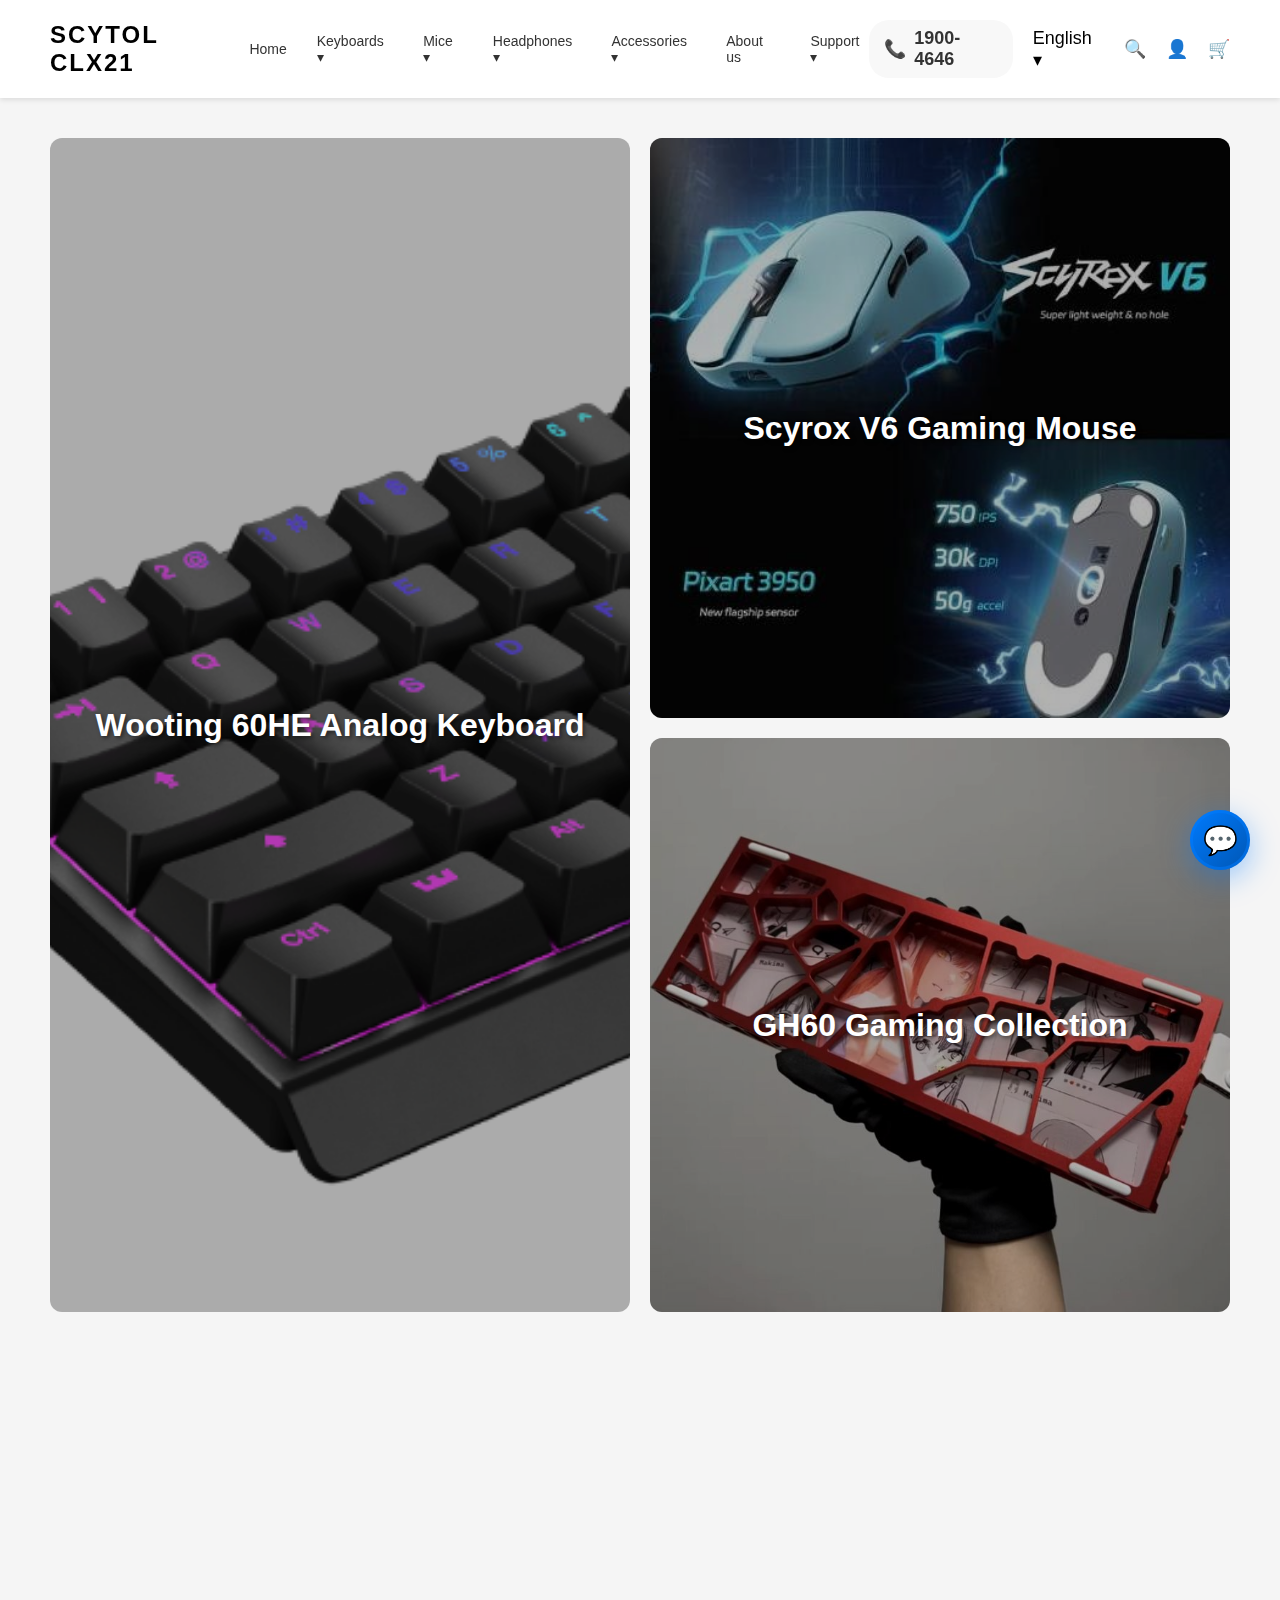
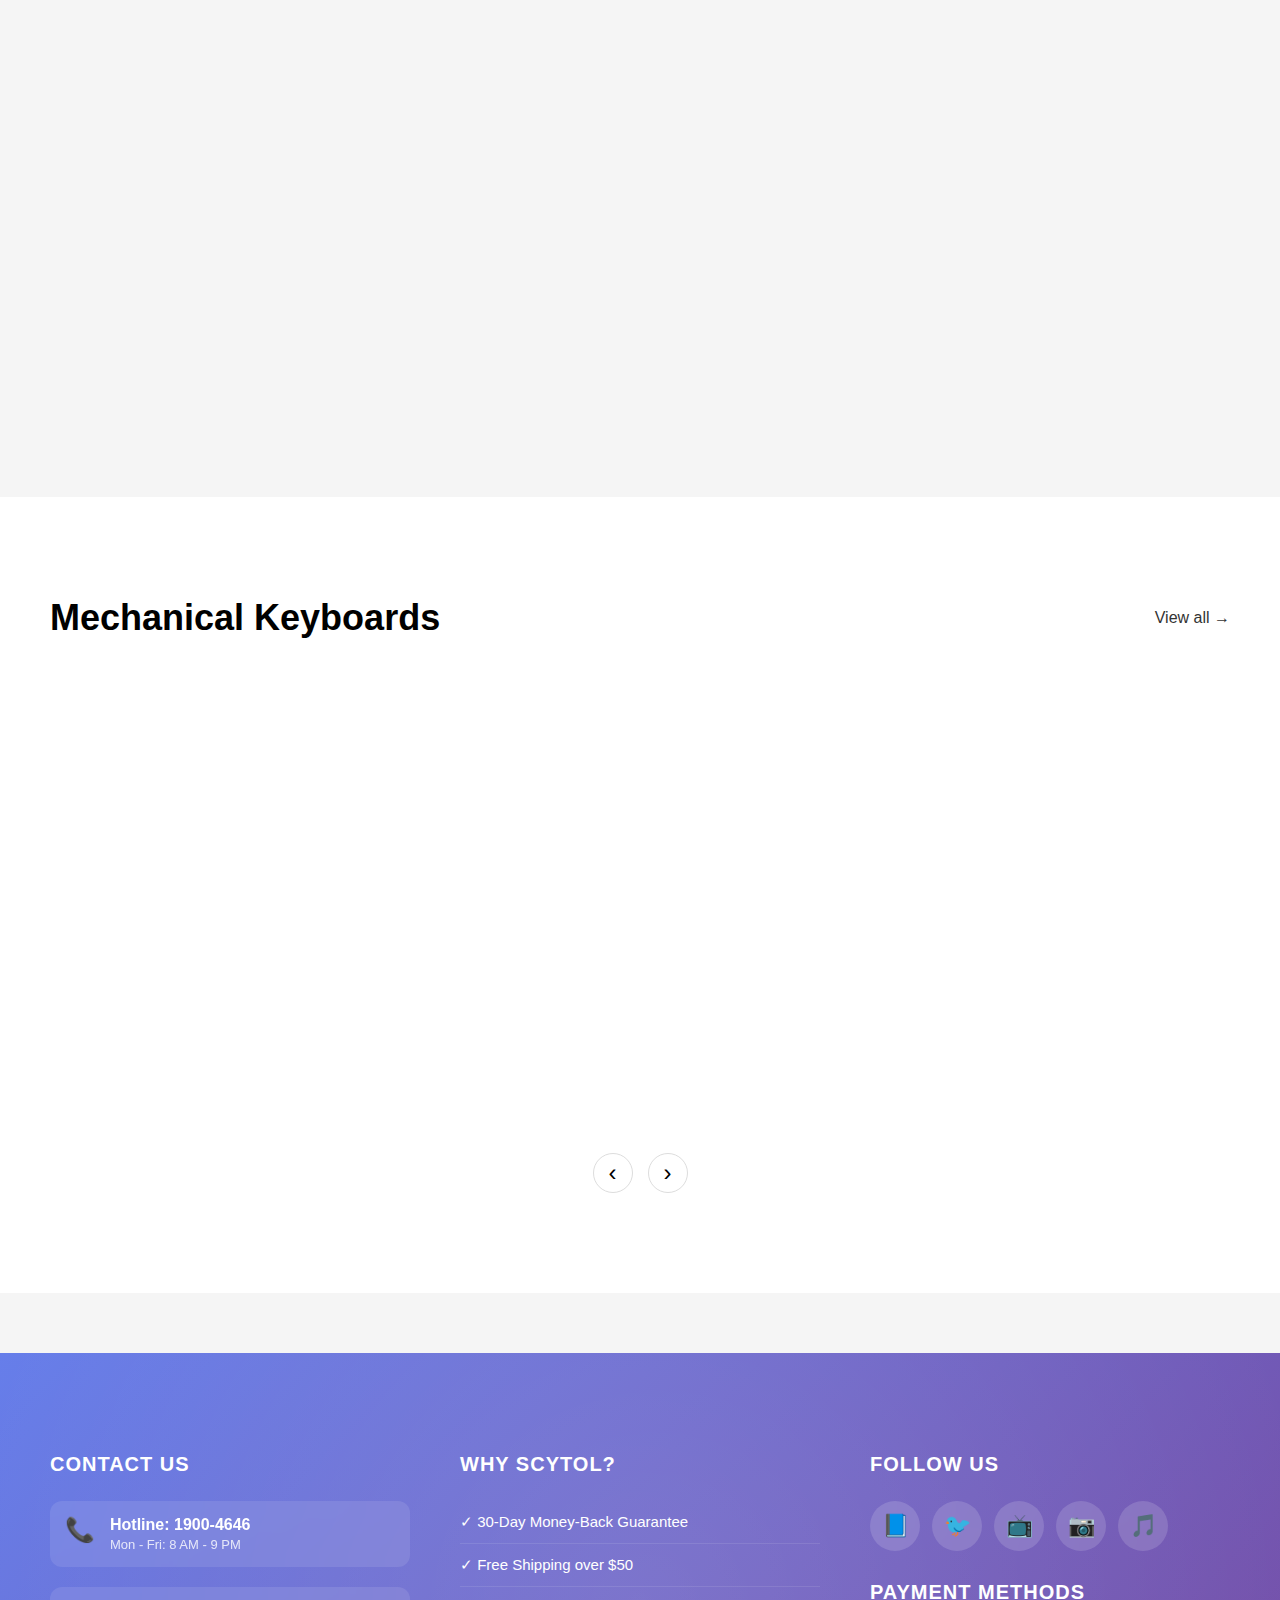
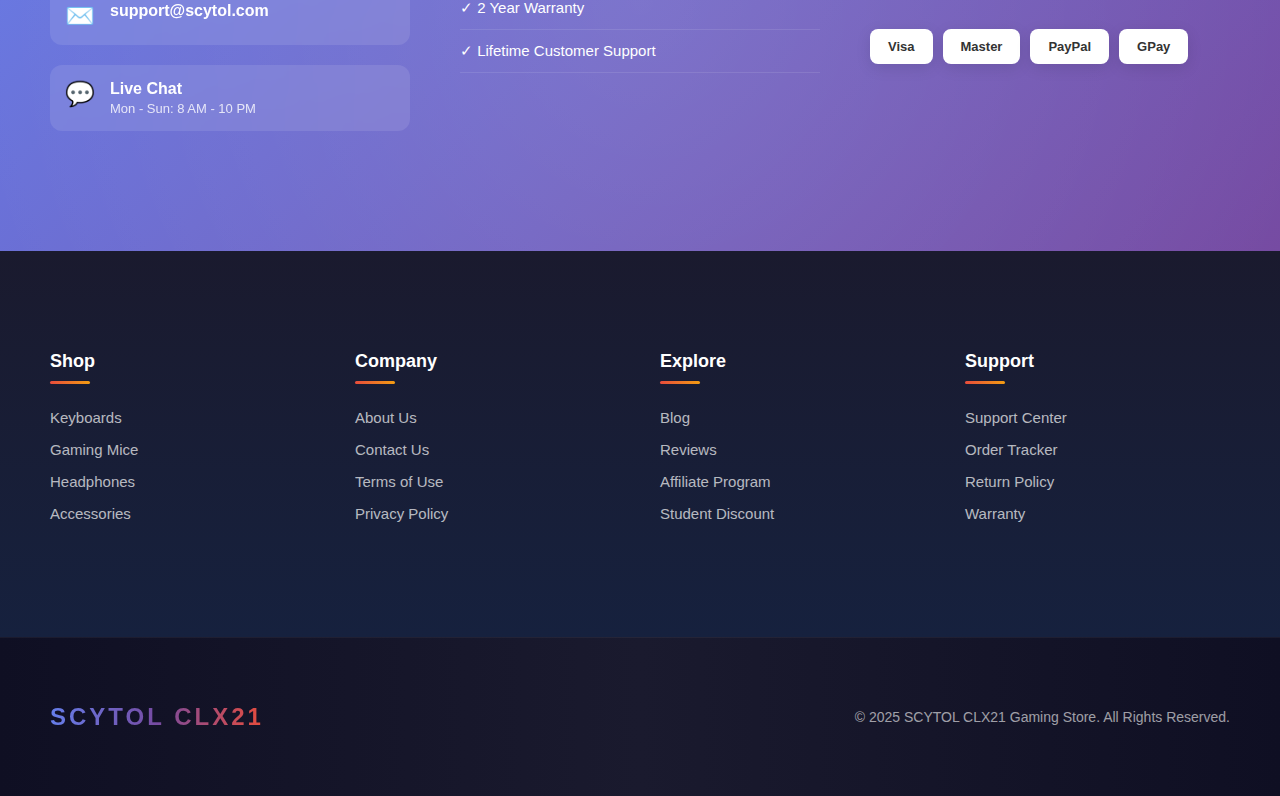
<file: index.html>
<!DOCTYPE html>
<html lang="vi">
<head>
    <meta charset="UTF-8">
    <meta name="viewport" content="width=device-width, initial-scale=1.0">
    <title>Scytol CLX21</title>
    <link rel="stylesheet" href="style.css">
</head>
<body>
    <!-- Header -->
    <header>
        <div class="header-content">
            <div class="logo">SCYTOL CLX21</div>
            <nav>
                <a href="index.html">Home</a>
                <a href="keyboards.html">Keyboards ▾</a>
                <a href="mice.html">Mice ▾</a>
                <a href="headphones.html">Headphones ▾</a>
                <a href="accessories.html">Accessories ▾</a>
                <a href="#about">About us</a>
                <a href="#support">Support ▾</a>
            </nav>
            <div class="header-icons">
                <div class="header-phone">
                    <span class="phone-icon">📞</span>
                    <span class="phone-number">1900-4646</span>
                </div>
                <span class="icon-btn">English ▾</span>
                <span class="icon-btn search-toggle">🔍</span>
                <span class="icon-btn">👤</span>
                <div class="cart-wrapper">
                    <span class="icon-btn cart-icon">🛒</span>
                    <span class="cart-count">0</span>
                </div>
            </div>
        </div>

        <!-- Search Bar Overlay -->
        <div class="search-overlay">
            <div class="search-box">
                <input type="text" class="search-input" placeholder="Search products... (keyboards, mice, headphones, etc.)">
                <button class="search-btn">🔍</button>
                <button class="search-close">×</button>
            </div>
            <div class="search-results"></div>
        </div>
    </header>

    <!-- Hero Grid Section -->
    <div class="container">
        <div class="grid">
            <div class="grid-item large-item">
                <img src="images/Wooting-60HE.png" alt="Wooting 60HE Keyboard">
                <div class="grid-item-content">
                    <h2>Wooting 60HE Analog Keyboard</h2>
                </div>
            </div>
            
            <div class="grid-item">
                <img src="images/scyrox-V6.jpg" alt="Scyrox V6 Gaming Mouse">
                <div class="grid-item-content">
                    <h2>Scyrox V6 Gaming Mouse</h2>
                </div>
            </div>
            
            <div class="grid-item">
                <img src="images/gh60.jpg" alt="GH60">
                <div class="grid-item-content">
                    <h2>GH60 Gaming Collection</h2>
                </div>
            </div>
        </div>
        
        <div class="bottom-row">
            <div class="grid-item">
                <img src="images/marshal.jpg" alt="Marshal Gaming">
                <div class="grid-item-content">
                    <h2>Marshal Gaming Gear</h2>
                </div>
            </div>
            
            <div class="grid-item">
                <img src="images/nintendo.jpg" alt="Nintendo Gaming">
                <div class="grid-item-content">
                    <h2>Nintendo Gaming Collection</h2>
                </div>
            </div>
        </div>
    </div>

    <!-- Products Section -->
    <div class="products-section">
        <div class="container">
            <div class="section-header">
                <h2>Mechanical Keyboards</h2>
                <a href="keyboards.html" class="view-all">View all →</a>
            </div>

            <div class="products-grid">
                <!-- Product 1 - Mad68R -->
                <div class="product-card">
                    <div class="product-badge">On sale</div>
                    <div class="product-image">
                        <img src="images/mad68R.jpg" alt="Mad68R Keyboard">
                    </div>
                    <div class="product-info">
                        <h3>Mad68R Custom Mechanical Keyboard</h3>
                        <div class="product-price">
                            <span class="price-sale">From $59.99 USD</span>
                            <span class="price-original">$79.99 USD</span>
                        </div>
                        <div class="product-colors">
                            <span class="color-dot" style="background: #333"></span>
                            <span class="color-dot" style="background: #fff; border: 1px solid #ddd"></span>
                            <span class="color-dot" style="background: #ff6b6b"></span>
                            <span class="color-more">+2</span>
                        </div>
                    </div>
                </div>

                <!-- Product 2 - RS7 Pro -->
                <div class="product-card">
                    <div class="product-badge">On sale</div>
                    <div class="product-image">
                        <img src="images/RS7 pro.jpg" alt="RS7 Pro Keyboard">
                    </div>
                    <div class="product-info">
                        <h3>RS7 Pro Wireless Mechanical Keyboard</h3>
                        <div class="product-price">
                            <span class="price-sale">From $89.99 USD</span>
                            <span class="price-original">$119.99 USD</span>
                        </div>
                        <div class="product-colors">
                            <span class="color-dot" style="background: #4a9fa5"></span>
                            <span class="color-dot" style="background: #e0e0e0"></span>
                            <span class="color-dot" style="background: #333"></span>
                            <span class="color-more">+1</span>
                        </div>
                    </div>
                </div>

                <!-- Product 3 - Mercury K1 Pro -->
                <div class="product-card">
                    <div class="product-badge">On sale</div>
                    <div class="product-image">
                        <img src="images/mercury K1 pro.jpg" alt="Mercury K1 Pro Keyboard">
                    </div>
                    <div class="product-info">
                        <h3>Mercury K1 Pro Gaming Mechanical Keyboard</h3>
                        <div class="product-price">
                            <span class="price-sale">From $69.99 USD</span>
                            <span class="price-original">$99.99 USD</span>
                        </div>
                        <div class="product-colors">
                            <span class="color-dot" style="background: #fff; border: 1px solid #ddd"></span>
                            <span class="color-dot" style="background: #333"></span>
                            <span class="color-dot" style="background: #87ceeb"></span>
                            <span class="color-dot" style="background: #ffd700"></span>
                        </div>
                    </div>
                </div>
            </div>

            <!-- Navigation Arrows -->
            <div class="products-nav">
                <button class="nav-arrow nav-prev">‹</button>
                <button class="nav-arrow nav-next">›</button>
            </div>
        </div>
    </div>

    <!-- ========== FOOTER ========== -->
    <footer class="site-footer">
        <!-- Top Footer -->
        <div class="footer-top">
            <div class="container">
                <div class="footer-top-grid">
                    <!-- Contact Us -->
                    <div class="footer-contact">
                        <h3>Contact Us</h3>
                        <div class="contact-item">
                            <span class="contact-icon">📞</span>
                            <div>
                                <strong>Hotline: 1900-4646</strong>
                                <p>Mon - Fri: 8 AM - 9 PM</p>
                            </div>
                        </div>
                        <div class="contact-item">
                            <span class="contact-icon">✉️</span>
                            <div>
                                <strong>support@scytol.com</strong>
                            </div>
                        </div>
                        <div class="contact-item">
                            <span class="contact-icon">💬</span>
                            <div>
                                <strong>Live Chat</strong>
                                <p>Mon - Sun: 8 AM - 10 PM</p>
                            </div>
                        </div>
                    </div>

                    <!-- Why Scytol -->
                    <div class="footer-why">
                        <h3>Why Scytol?</h3>
                        <ul>
                            <li>✓ 30-Day Money-Back Guarantee</li>
                            <li>✓ Free Shipping over $50</li>
                            <li>✓ 2 Year Warranty</li>
                            <li>✓ Lifetime Customer Support</li>
                        </ul>
                    </div>

                    <!-- Social & Payment -->
                    <div class="footer-social">
                        <h3>Follow Us</h3>
                        <div class="social-icons">
                            <a href="#" class="social-icon">📘</a>
                            <a href="#" class="social-icon">🐦</a>
                            <a href="#" class="social-icon">📺</a>
                            <a href="#" class="social-icon">📷</a>
                            <a href="#" class="social-icon">🎵</a>
                        </div>
                        <h3>Payment Methods</h3>
                        <div class="payment-icons">
                            <span class="payment-icon">Visa</span>
                            <span class="payment-icon">Master</span>
                            <span class="payment-icon">PayPal</span>
                            <span class="payment-icon">GPay</span>
                        </div>
                    </div>
                </div>
            </div>
        </div>

        <!-- Bottom Footer -->
        <div class="footer-bottom">
            <div class="container">
                <div class="footer-bottom-grid">
                    <!-- Shop -->
                    <div class="footer-column">
                        <h4>Shop</h4>
                        <ul>
                            <li><a href="keyboards.html">Keyboards</a></li>
                            <li><a href="mice.html">Gaming Mice</a></li>
                            <li><a href="headphones.html">Headphones</a></li>
                            <li><a href="accessories.html">Accessories</a></li>
                        </ul>
                    </div>

                    <!-- Company -->
                    <div class="footer-column">
                        <h4>Company</h4>
                        <ul>
                            <li><a href="#">About Us</a></li>
                            <li><a href="#">Contact Us</a></li>
                            <li><a href="#">Terms of Use</a></li>
                            <li><a href="#">Privacy Policy</a></li>
                        </ul>
                    </div>

                    <!-- Explore -->
                    <div class="footer-column">
                        <h4>Explore</h4>
                        <ul>
                            <li><a href="#">Blog</a></li>
                            <li><a href="#">Reviews</a></li>
                            <li><a href="#">Affiliate Program</a></li>
                            <li><a href="#">Student Discount</a></li>
                        </ul>
                    </div>

                    <!-- Support -->
                    <div class="footer-column">
                        <h4>Support</h4>
                        <ul>
                            <li><a href="#">Support Center</a></li>
                            <li><a href="#">Order Tracker</a></li>
                            <li><a href="#">Return Policy</a></li>
                            <li><a href="#">Warranty</a></li>
                        </ul>
                    </div>
                </div>
            </div>
        </div>

        <!-- Copyright -->
        <div class="footer-copyright">
            <div class="container">
                <div class="copyright-content">
                    <div class="footer-logo">SCYTOL CLX21</div>
                    <p>© 2025 SCYTOL CLX21 Gaming Store. All Rights Reserved.</p>
                </div>
            </div>
        </div>
    </footer>

    <!-- Support Chat Widget -->
    <div class="support-chat-button">
        <div class="chat-icon">💬</div>
        <span class="pulse-ring"></span>
    </div>

    <div class="support-chat-box">
        <div class="chat-header">
            <div class="chat-header-content">
                <h3>Chat with us</h3>
                <p>Hey there! 👋 We're here and ready to chat!</p>
            </div>
            <button class="chat-close">×</button>
        </div>
        <div class="chat-body">
            <div class="chat-welcome">
                <p>Shoot us a message with any questions or just to say hi. We're all ears and can't wait to assist you!</p>
            </div>
            <div class="chat-quick-questions">
                <h4>Instant answers</h4>
                <button class="quick-question-btn">Driver software download</button>
                <button class="quick-question-btn">Track my order</button>
                <button class="quick-question-btn">How can I modify my order?</button>
                <button class="quick-question-btn">How to change my address?</button>
                <button class="quick-question-btn">Shipping & Handling</button>
                <button class="quick-question-btn">How much does shipping cost?</button>
            </div>
        </div>
        <div class="chat-input-area">
            <input type="text" class="chat-input" placeholder="Write message">
            <button class="chat-send-btn">➤</button>
        </div>
    </div>

    <script src="script.js"></script>
</body>
</html>
</file>
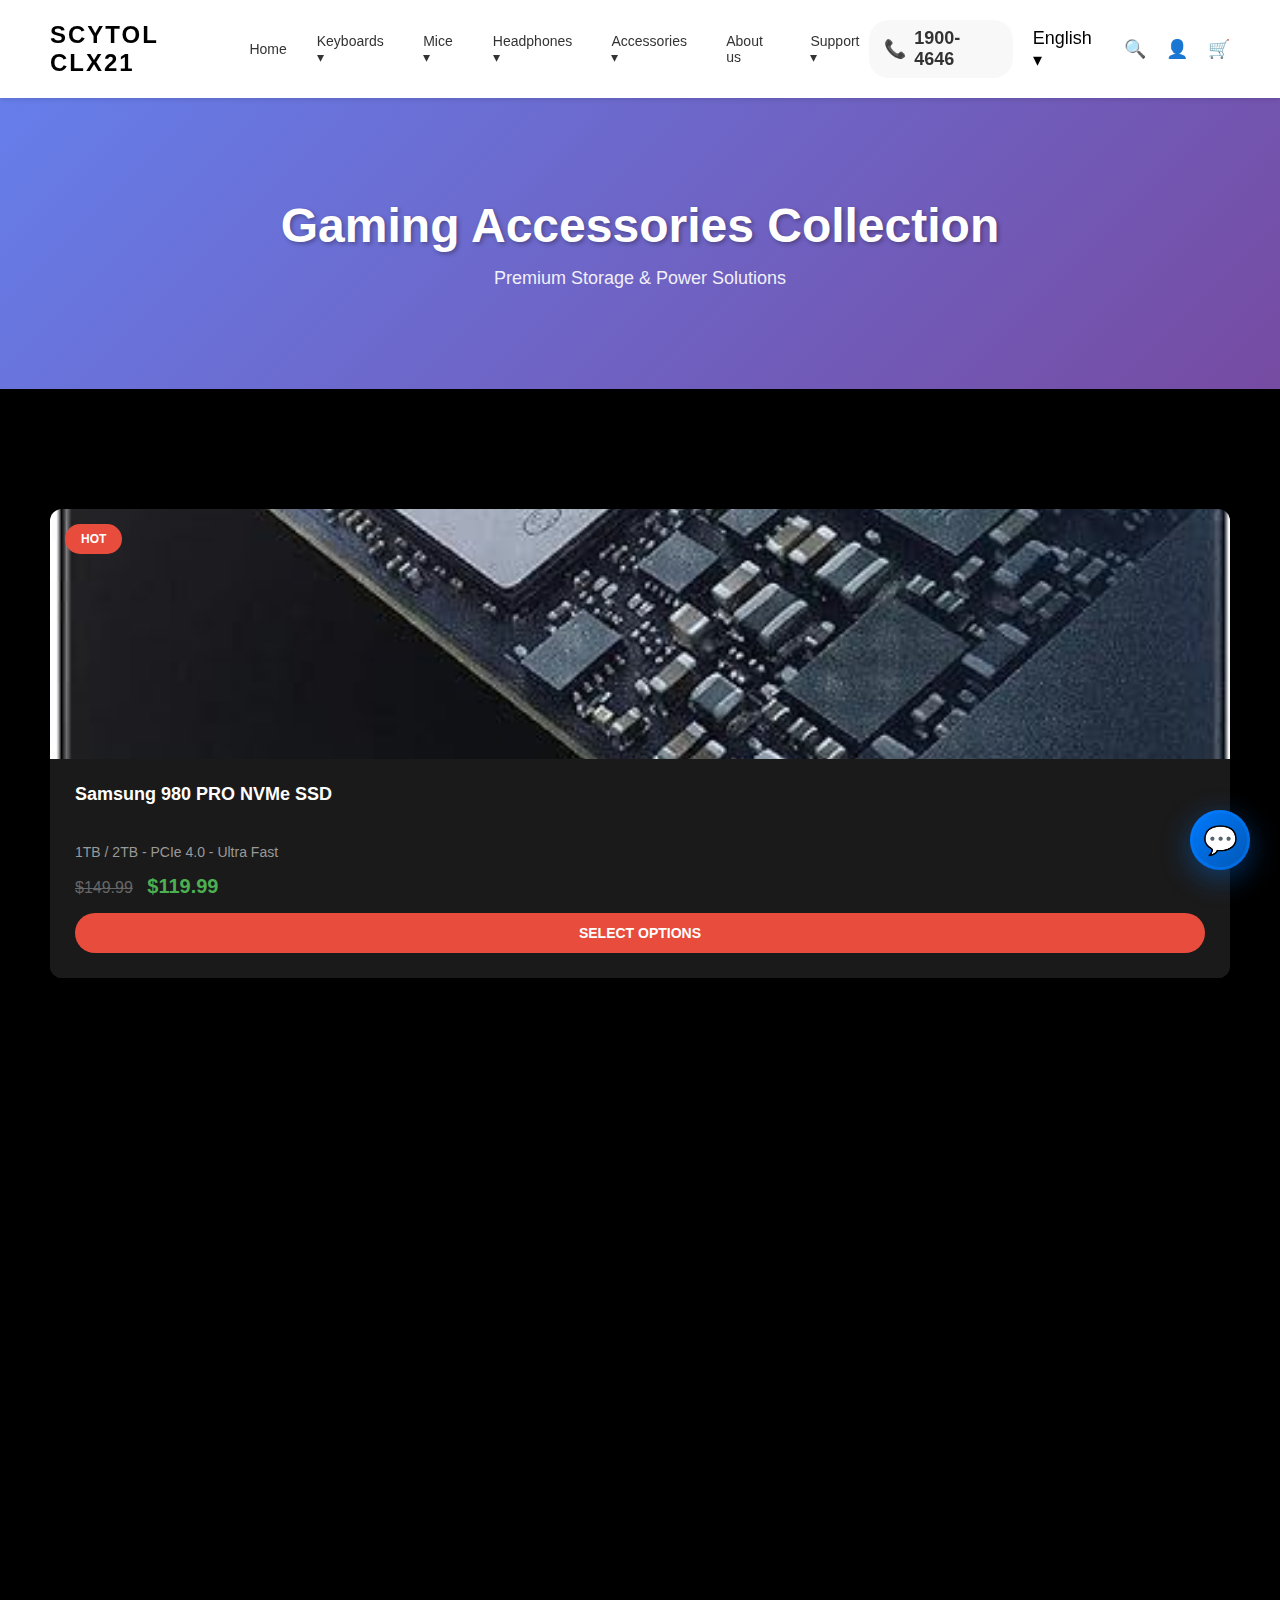
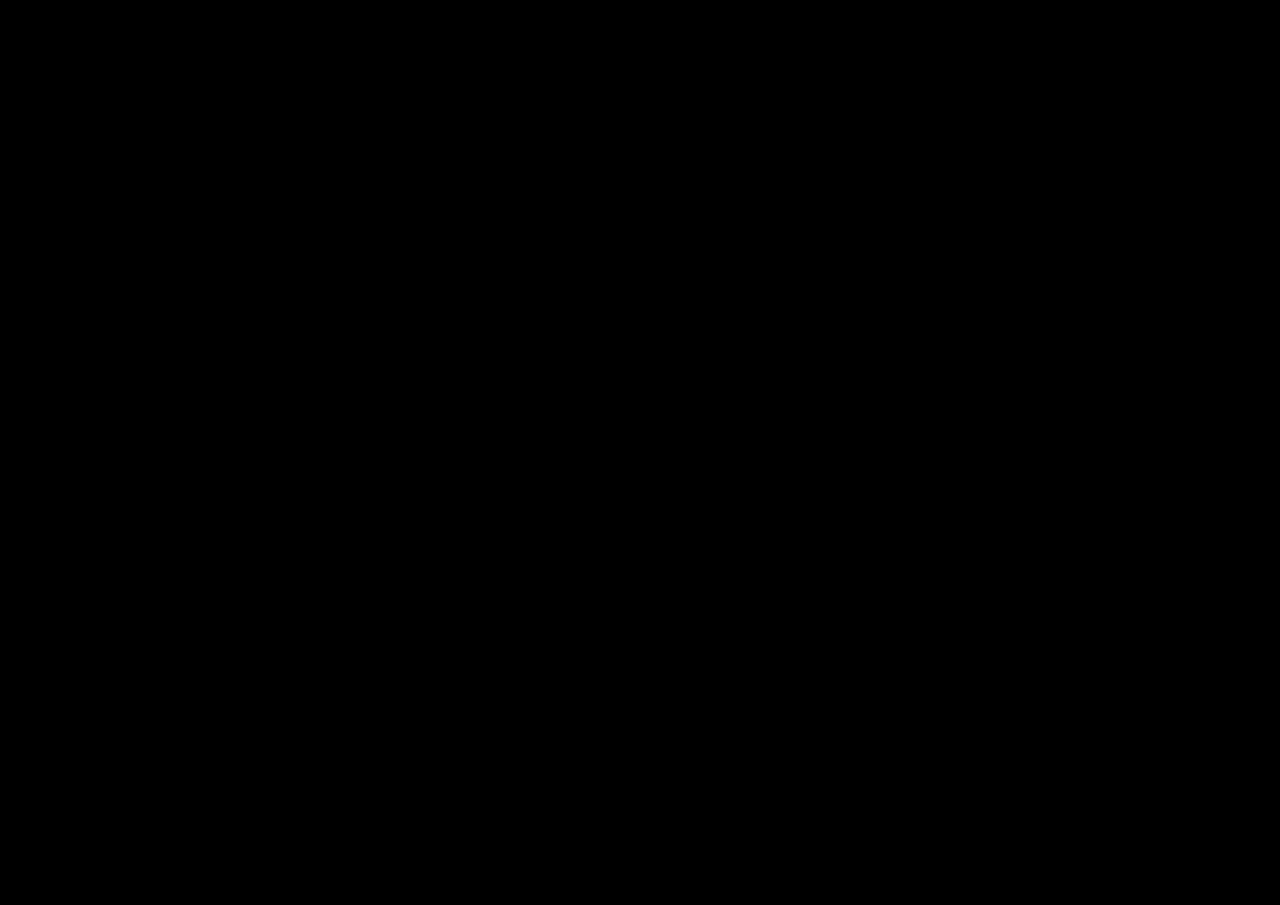
<file: accessories.html>
<!DOCTYPE html>
<html lang="vi">
<head>
    <meta charset="UTF-8">
    <meta name="viewport" content="width=device-width, initial-scale=1.0">
    <title>Accessories - Scytol CLX21</title>
    <link rel="stylesheet" href="style.css">
    <link rel="stylesheet" href="keyboards-style.css">
</head>
<body>
    <!-- Header -->
    <header>
        <div class="header-content">
            <div class="logo">SCYTOL CLX21</div>
          <nav>
                <a href="index.html">Home</a>
                <a href="keyboards.html">Keyboards ▾</a>
                <a href="mice.html">Mice ▾</a>
                <a href="headphones.html">Headphones ▾</a>
                <a href="accessories.html">Accessories ▾</a>
                <a href="#about">About us</a>
                <a href="#support">Support ▾</a>
            </nav>
            <div class="header-icons">
                <div class="header-phone">
                    <span class="phone-icon">📞</span>
                    <span class="phone-number">1900-4646</span>
                </div>
                <span class="icon-btn">English ▾</span>
                <span class="icon-btn search-toggle">🔍</span>
                <span class="icon-btn">👤</span>
                <div class="cart-wrapper">
                    <span class="icon-btn cart-icon">🛒</span>
                    <span class="cart-count">0</span>
                </div>
            </div>
        </div>

        <!-- Search Bar Overlay -->
        <div class="search-overlay">
            <div class="search-box">
                <input type="text" class="search-input" placeholder="Search products... (keyboards, mice, headphones, etc.)">
                <button class="search-btn">🔍</button>
                <button class="search-close">×</button>
            </div>
            <div class="search-results"></div>
        </div>
    </header>

    <!-- Page Title -->
    <div class="page-title">
        <div class="container">
            <h1>Gaming Accessories Collection</h1>
            <p>Premium Storage & Power Solutions</p>
        </div>
    </div>

    <!-- Accessories Grid -->
    <div class="keyboards-section">
        <div class="container">
            <div class="accessories-grid">
                
                <!-- Product 1 - SSD Samsung 980 PRO -->
                <div class="keyboard-card">
                    <div class="keyboard-badge">Hot</div>
                    <div class="keyboard-image">
                        <img src="images/980pro.jpg" alt="Samsung 980 PRO SSD">
                    </div>
                    <div class="keyboard-info">
                        <h3>Samsung 980 PRO NVMe SSD</h3>
                        <p class="keyboard-desc">1TB / 2TB - PCIe 4.0 - Ultra Fast</p>
                        <div class="keyboard-price">
                            <span class="price-old">$149.99</span>
                            <span class="price-sale">$119.99</span>
                        </div>
                        <button class="btn-select">Select Options</button>
                    </div>
                </div>

                <!-- Product 2 - SSD WD Black SN850X -->
                <div class="keyboard-card">
                    <div class="keyboard-badge">New</div>
                    <div class="keyboard-image">
                        <img src="images/850x.jpg" alt="WD Black SN850X SSD">
                    </div>
                    <div class="keyboard-info">
                        <h3>WD Black SN850X Gaming SSD</h3>
                        <p class="keyboard-desc">1TB / 2TB - PCIe Gen4 - RGB</p>
                        <div class="keyboard-price">
                            <span class="price">$129.99 – $219.99</span>
                        </div>
                        <button class="btn-select">Select Options</button>
                    </div>
                </div>

                <!-- Product 3 - Anker PowerCore -->
                <div class="keyboard-card">
                    <div class="keyboard-badge">Sale</div>
                    <div class="keyboard-image">
                        <img src="images/A20.jpg" alt="Anker PowerCore">
                    </div>
                    <div class="keyboard-info">
                        <h3>Anker PowerCore 20000mAh</h3>
                        <p class="keyboard-desc">Fast Charge - Dual USB - Portable</p>
                        <div class="keyboard-price">
                            <span class="price-old">$59.99</span>
                            <span class="price-sale">$39.99</span>
                        </div>
                        <button class="btn-read-more">Read More</button>
                    </div>
                </div>

                <!-- Product 4 - Xiaomi Power Bank -->
                <div class="keyboard-card">
                    <div class="keyboard-badge">Popular</div>
                    <div class="keyboard-image">
                        <img src="images/X3.jpg" alt="Xiaomi Power Bank">
                    </div>
                    <div class="keyboard-info">
                        <h3>Xiaomi Mi Power Bank 3 Pro</h3>
                        <p class="keyboard-desc">20000mAh - 50W Fast Charge - USB-C</p>
                        <div class="keyboard-price">
                            <span class="price">$49.99</span>
                        </div>
                        <button class="btn-read-more">Read More</button>
                    </div>
                </div>

            </div>
        </div>
    </div>

    <!-- Support Chat Widget -->
    <div class="support-chat-button">
        <div class="pulse-ring"></div>
        <span class="chat-icon">💬</span>
    </div>

    <div class="support-chat-box">
        <div class="chat-header">
            <div class="chat-header-content">
                <h3>Chat with us</h3>
                <p>Hey there! 👋 We're here and ready to chat!<br>
                Shoot us a message with any questions or just to say hi. We're all ears and can't wait to assist you!</p>
            </div>
            <button class="chat-close">×</button>
        </div>

        <div class="chat-body">
            <div class="chat-welcome">
                <p><strong>Welcome to Scytol Support!</strong><br>
                How can we help you today?</p>
            </div>

            <div class="chat-quick-questions">
                <h4>Instant answers</h4>
                <button class="quick-question-btn">Driver software download</button>
                <button class="quick-question-btn">Track my order</button>
                <button class="quick-question-btn">How can I modify my order?</button>
                <button class="quick-question-btn">How to change my address?</button>
                <button class="quick-question-btn">Shipping & Handling</button>
                <button class="quick-question-btn">How much does shipping cost?</button>
            </div>
        </div>

        <div class="chat-input-area">
            <input type="text" class="chat-input" placeholder="Write message">
            <button class="chat-send-btn">➤</button>
        </div>
    </div>

    <script src="script.js"></script>
</body>
</html>
</file>
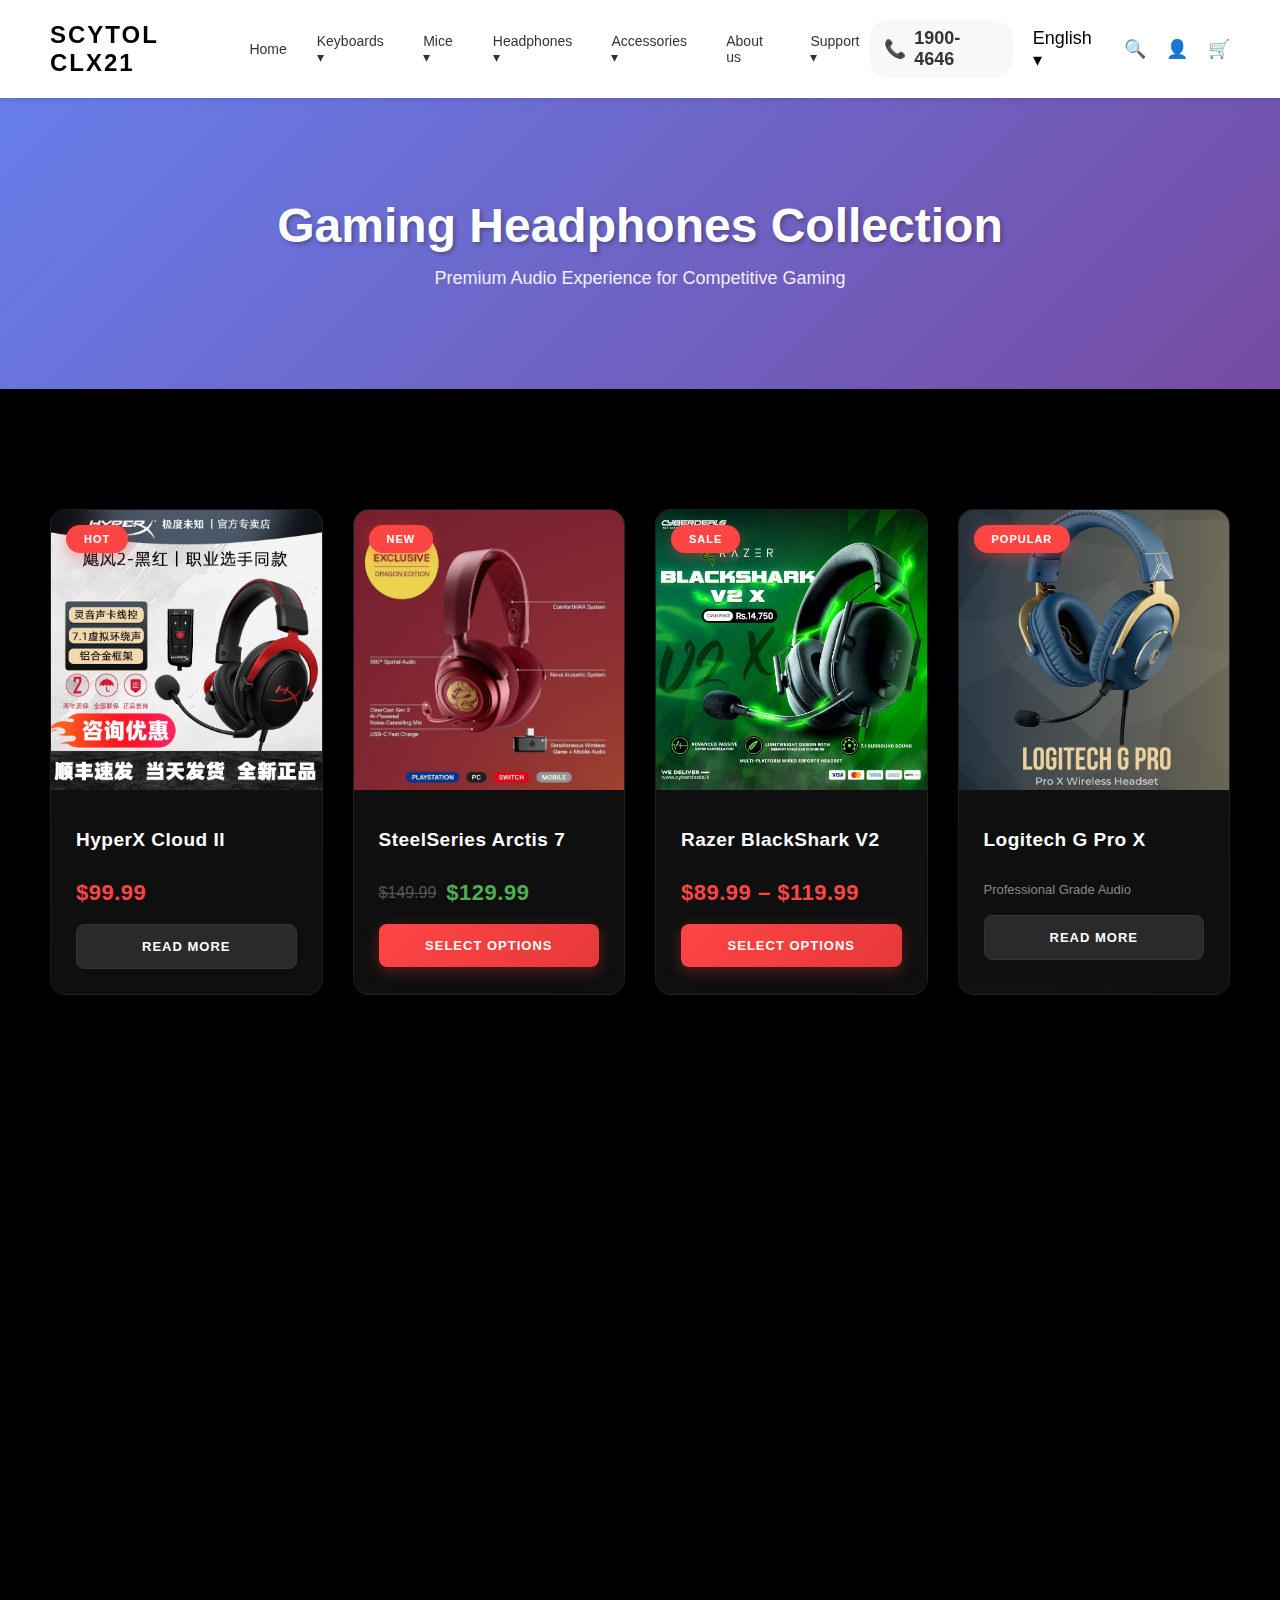
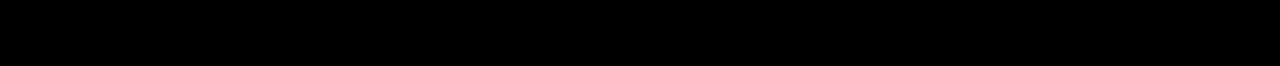
<file: headphones.html>
<!DOCTYPE html>
<html lang="vi">
<head>
    <meta charset="UTF-8">
    <meta name="viewport" content="width=device-width, initial-scale=1.0">
    <title>Headphones - Scytol CLX21</title>
    <link rel="stylesheet" href="style.css">
    <link rel="stylesheet" href="headphones-style.css">
</head>
<body>
    <!-- Header -->
    <header>
        <div class="header-content">
            <div class="logo">SCYTOL CLX21</div>
           <nav>
                <a href="index.html">Home</a>
                <a href="keyboards.html">Keyboards ▾</a>
                <a href="mice.html">Mice ▾</a>
                <a href="headphones.html">Headphones ▾</a>
                <a href="accessories.html">Accessories ▾</a>
                <a href="#about">About us</a>
                <a href="#support">Support ▾</a>
            </nav>
            <div class="header-icons">
                <div class="header-phone">
                    <span class="phone-icon">📞</span>
                    <span class="phone-number">1900-4646</span>
                </div>
                <span class="icon-btn">English ▾</span>
                <span class="icon-btn search-toggle">🔍</span>
                <span class="icon-btn">👤</span>
                <div class="cart-wrapper">
                    <span class="icon-btn cart-icon">🛒</span>
                    <span class="cart-count">0</span>
                </div>
            </div>
        </div>

        <!-- Search Bar Overlay -->
        <div class="search-overlay">
            <div class="search-box">
                <input type="text" class="search-input" placeholder="Search products... (keyboards, mice, headphones, etc.)">
                <button class="search-btn">🔍</button>
                <button class="search-close">×</button>
            </div>
            <div class="search-results"></div>
        </div>
    </header>

    <!-- Page Title -->
    <div class="page-title">
        <div class="container">
            <h1>Gaming Headphones Collection</h1>
            <p>Premium Audio Experience for Competitive Gaming</p>
        </div>
    </div>

    <!-- Headphones Grid -->
    <div class="headphones-section">
        <div class="container">
            <div class="headphones-grid">
                
                <!-- Product 1 -->
                <div class="headphone-card">
                    <div class="headphone-badge">Hot</div>
                    <div class="headphone-image">
                        <img src="images/hyperX cloud II.jpg" alt="hyper X">
                    </div>
                    <div class="headphone-info">
                        <h3>HyperX Cloud II</h3>
                        <div class="headphone-price">
                            <span class="price">$99.99</span>
                        </div>
                        <button class="btn-read-more">Read More</button>
                    </div>
                </div>

                <!-- Product 2 -->
                <div class="headphone-card">
                    <div class="headphone-badge">New</div>
                    <div class="headphone-image">
                        <img src="images/Nova7.jpg" alt="Nova 7">
                    </div>
                    <div class="headphone-info">
                        <h3>SteelSeries Arctis 7</h3>
                        <div class="headphone-price">
                            <span class="price-old">$149.99</span>
                            <span class="price-sale">$129.99</span>
                        </div>
                        <button class="btn-select">Select Options</button>
                    </div>
                </div>

                <!-- Product 3 -->
                <div class="headphone-card">
                    <div class="headphone-badge">Sale</div>
                    <div class="headphone-image">
                        <img src="images/razer.jpg" alt="razer v2">
                    </div>
                    <div class="headphone-info">
                        <h3>Razer BlackShark V2</h3>
                        <div class="headphone-price">
                            <span class="price">$89.99 – $119.99</span>
                        </div>
                        <button class="btn-select">Select Options</button>
                    </div>
                </div>

                <!-- Product 4 -->
                <div class="headphone-card">
                    <div class="headphone-badge">Popular</div>
                    <div class="headphone-image">
                        <img src="images/Gpro X.jpg" alt="Gpro X">
                    </div>
                    <div class="headphone-info">
                        <h3>Logitech G Pro X</h3>
                        <p class="headphone-desc">Professional Grade Audio</p>
                        <button class="btn-read-more">Read More</button>
                    </div>
                </div>
 <!-- Product 5 - NEW -->
                <div class="headphone-card">
                    <div class="headphone-image">
                        <img src="images/Corsair.jpg" alt="Gaming Headphone 5">
                    </div>
                    <div class="headphone-info">
                        <h3>Corsair Virtuoso RGB</h3>
                        <div class="headphone-price">
                            <span class="price">$179.99</span>
                        </div>
                        <p class="headphone-desc">Wireless High-Fidelity</p>
                        <button class="btn-read-more">Read More</button>
                    </div>
                </div>

                <!-- Product 6 - NEW -->
                <div class="headphone-card">
                    <div class="headphone-badge">Hot</div>
                    <div class="headphone-image">
                        <img src="images/A50.jpg" alt="Gaming Headphone 6">
                    </div>
                    <div class="headphone-info">
                        <h3>Astro A50 Wireless</h3>
                        <div class="headphone-price">
                            <span class="price-old">$299.99</span>
                            <span class="price-sale">$249.99</span>
                        </div>
                        <button class="btn-select">Select Options</button>
                    </div>
                </div>

                <!-- Product 7 - NEW -->
                <div class="headphone-card">
                    <div class="headphone-badge">Sale</div>
                    <div class="headphone-image">
                        <img src="images/RKV3.jpg" alt="Gaming Headphone 7">
                    </div>
                    <div class="headphone-info">
                        <h3>Razer Kraken V3 Pro</h3>
                        <div class="headphone-price">
                            <span class="price">$159.99</span>
                        </div>
                        <p class="headphone-desc">HyperSense Technology</p>
                        <button class="btn-select">Select Options</button>
                    </div>
                </div>

                <!-- Product 8 - NEW -->
                <div class="headphone-card">
                    <div class="headphone-image">
                        <img src="images/GSP670.jpg" alt="Gaming Headphone 8">
                    </div>
                    <div class="headphone-info">
                        <h3>Sennheiser GSP 670</h3>
                        <div class="headphone-price">
                            <span class="price">$319.99</span>
                        </div>
                        <p class="headphone-desc">Premium Audio Quality</p>
                        <button class="btn-read-more">Read More</button>
                    </div>
                </div>

            </div>
        </div>
    </div>

    <script src="script.js"></script>
</body>
</html>
</file>
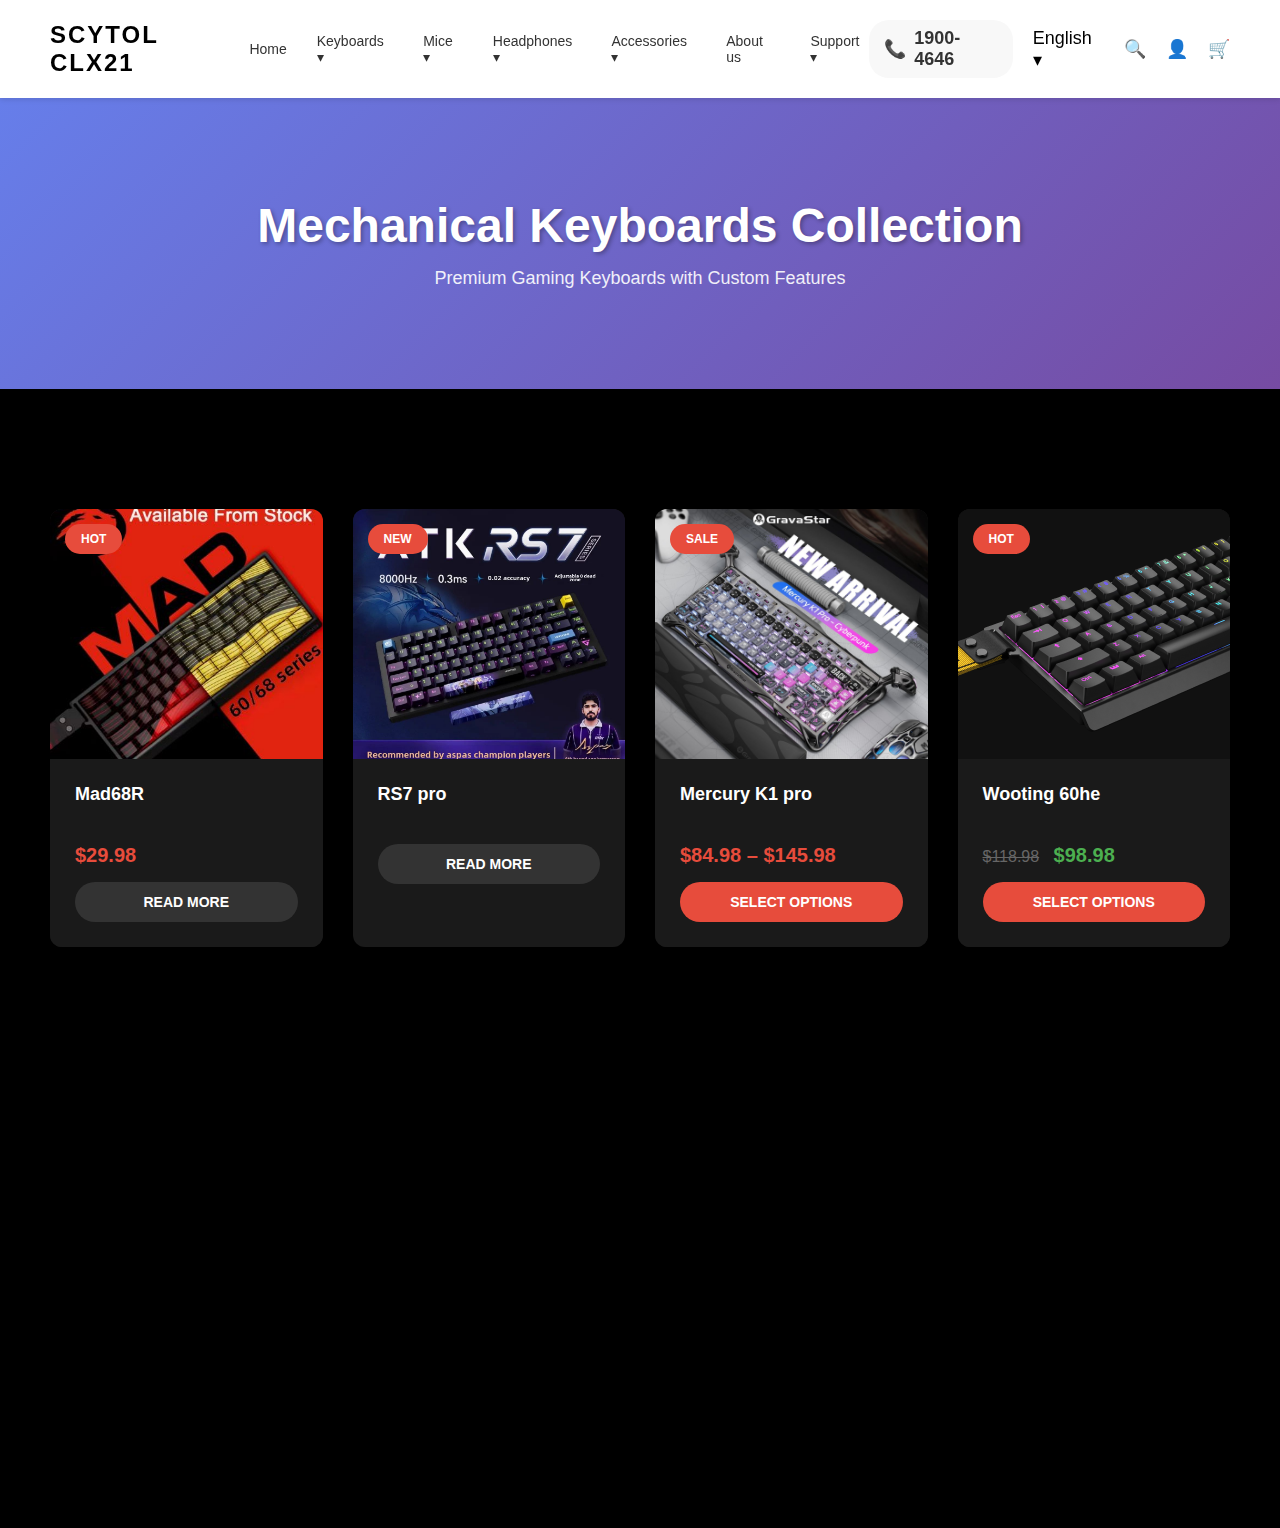
<file: keyboards.html>
<!DOCTYPE html>
<html lang="vi">
<head>
    <meta charset="UTF-8">
    <meta name="viewport" content="width=device-width, initial-scale=1.0">
    <title>Keyboards - Scytol CLX21</title>
    <link rel="stylesheet" href="style.css">
    <link rel="stylesheet" href="keyboards-style.css">
</head>
<body>
    <!-- Header -->
    <header>
        <div class="header-content">
            <div class="logo">SCYTOL CLX21</div>
           <nav>
                <a href="index.html">Home</a>
                <a href="keyboards.html">Keyboards ▾</a>
                <a href="mice.html">Mice ▾</a>
                <a href="headphones.html">Headphones ▾</a>
                <a href="accessories.html">Accessories ▾</a>
                <a href="#about">About us</a>
                <a href="#support">Support ▾</a>
            </nav>
            <div class="header-icons">
                <div class="header-phone">
                    <span class="phone-icon">📞</span>
                    <span class="phone-number">1900-4646</span>
                </div>
                <span class="icon-btn">English ▾</span>
                <span class="icon-btn search-toggle">🔍</span>
                <span class="icon-btn">👤</span>
                <div class="cart-wrapper">
                    <span class="icon-btn cart-icon">🛒</span>
                    <span class="cart-count">0</span>
                </div>
            </div>
        </div>

        <!-- Search Bar Overlay -->
        <div class="search-overlay">
            <div class="search-box">
                <input type="text" class="search-input" placeholder="Search products... (keyboards, mice, headphones, etc.)">
                <button class="search-btn">🔍</button>
                <button class="search-close">×</button>
            </div>
            <div class="search-results"></div>
        </div>
    </header>

    <!-- Page Title -->
    <div class="page-title">
        <div class="container">
            <h1>Mechanical Keyboards Collection</h1>
            <p>Premium Gaming Keyboards with Custom Features</p>
        </div>
    </div>

    <!-- Keyboards Grid -->
    <div class="keyboards-section">
        <div class="container">
            <div class="keyboards-grid">
                
                <!-- Product 1 -->
                <div class="keyboard-card">
                    <div class="keyboard-badge">Hot</div>
                    <div class="keyboard-image">
                        <img src="images/mad68R.jpg" alt="Mad68R">
                    </div>
                    <div class="keyboard-info">
                        <h3>Mad68R</h3>
                        <div class="keyboard-price">
                            <span class="price">$29.98</span>
                        </div>
                        <button class="btn-read-more">Read More</button>
                    </div>
                </div>

                <!-- Product 2 -->
                <div class="keyboard-card">
                    <div class="keyboard-badge">New</div>
                    <div class="keyboard-image">
                        <img src="images/RS7 pro.jpg" alt="RS7 pro">
                    </div>
                    <div class="keyboard-info">
                        <h3>RS7 pro</h3>
                        <button class="btn-read-more">Read More</button>
                    </div>
                </div>

                <!-- Product 3 -->
                <div class="keyboard-card">
                    <div class="keyboard-badge">Sale</div>
                    <div class="keyboard-image">
                        <img src="images/mercury K1 pro.jpg" alt="Mercury K1 pro">
                    </div>
                    <div class="keyboard-info">
                        <h3>Mercury K1 pro</h3>
                        <div class="keyboard-price">
                            <span class="price">$84.98 – $145.98</span>
                        </div>
                        <button class="btn-select">Select Options</button>
                    </div>
                </div>

                <!-- Product 4 -->
                <div class="keyboard-card">
                    <div class="keyboard-badge">Hot</div>
                    <div class="keyboard-image">
                        <img src="images/Wooting-60HE.png" alt="Wooting-60HE">
                    </div>
                    <div class="keyboard-info">
                        <h3>Wooting 60he</h3>
                        <div class="keyboard-price">
                            <span class="price-old">$118.98</span>
                            <span class="price-sale">$98.98</span>
                        </div>
                        <button class="btn-select">Select Options</button>
                    </div>
                </div>

                <!-- Product 5 -->
                <div class="keyboard-card">
                    <div class="keyboard-image">
                        <img src="images/gh60.jpg" alt="GH60 PRO">
                    </div>
                    <div class="keyboard-info">
                        <h3>GH60 PRO</h3>
                        <p class="keyboard-desc">CNC all-aluminum housing</p>
                        <button class="btn-read-more">Read More</button>
                    </div>
                </div>

                <!-- Product 6 -->
                <div class="keyboard-card">
                    <div class="keyboard-badge">Popular</div>
                    <div class="keyboard-image">
                        <img src="images/IQUNIX.jpg" alt="IQUNIX">
                    </div>
                    <div class="keyboard-info">
                        <h3>IQUNIX</h3>
                        <p class="keyboard-desc">Popularization Storm</p>
                        <button class="btn-read-more">Read More</button>
                    </div>
                </div>

                <!-- Product 7 -->
                <div class="keyboard-card">
                    <div class="keyboard-image">
                        <img src="images/NEO65.jpg" alt="NEO65">
                    </div>
                    <div class="keyboard-info">
                        <h3>NEO65</h3>
                        <p class="keyboard-desc">CNC all-aluminum housing</p>
                        <button class="btn-read-more">Read More</button>
                    </div>
                </div>

                <!-- Product 8 -->
                <div class="keyboard-card">
                    <div class="keyboard-image">
                        <img src="images/S75 pro.jpg" alt="S75 PRO">
                    </div>
                    <div class="keyboard-info">
                        <h3>AULA S75 pro</h3>
                        <p class="keyboard-desc">Premium Gaming Keyboard</p>
                        <button class="btn-read-more">Read More</button>
                    </div>
                </div>

            </div>
        </div>
    </div>

    <script src="script.js"></script>
</body>
</html>
</file>
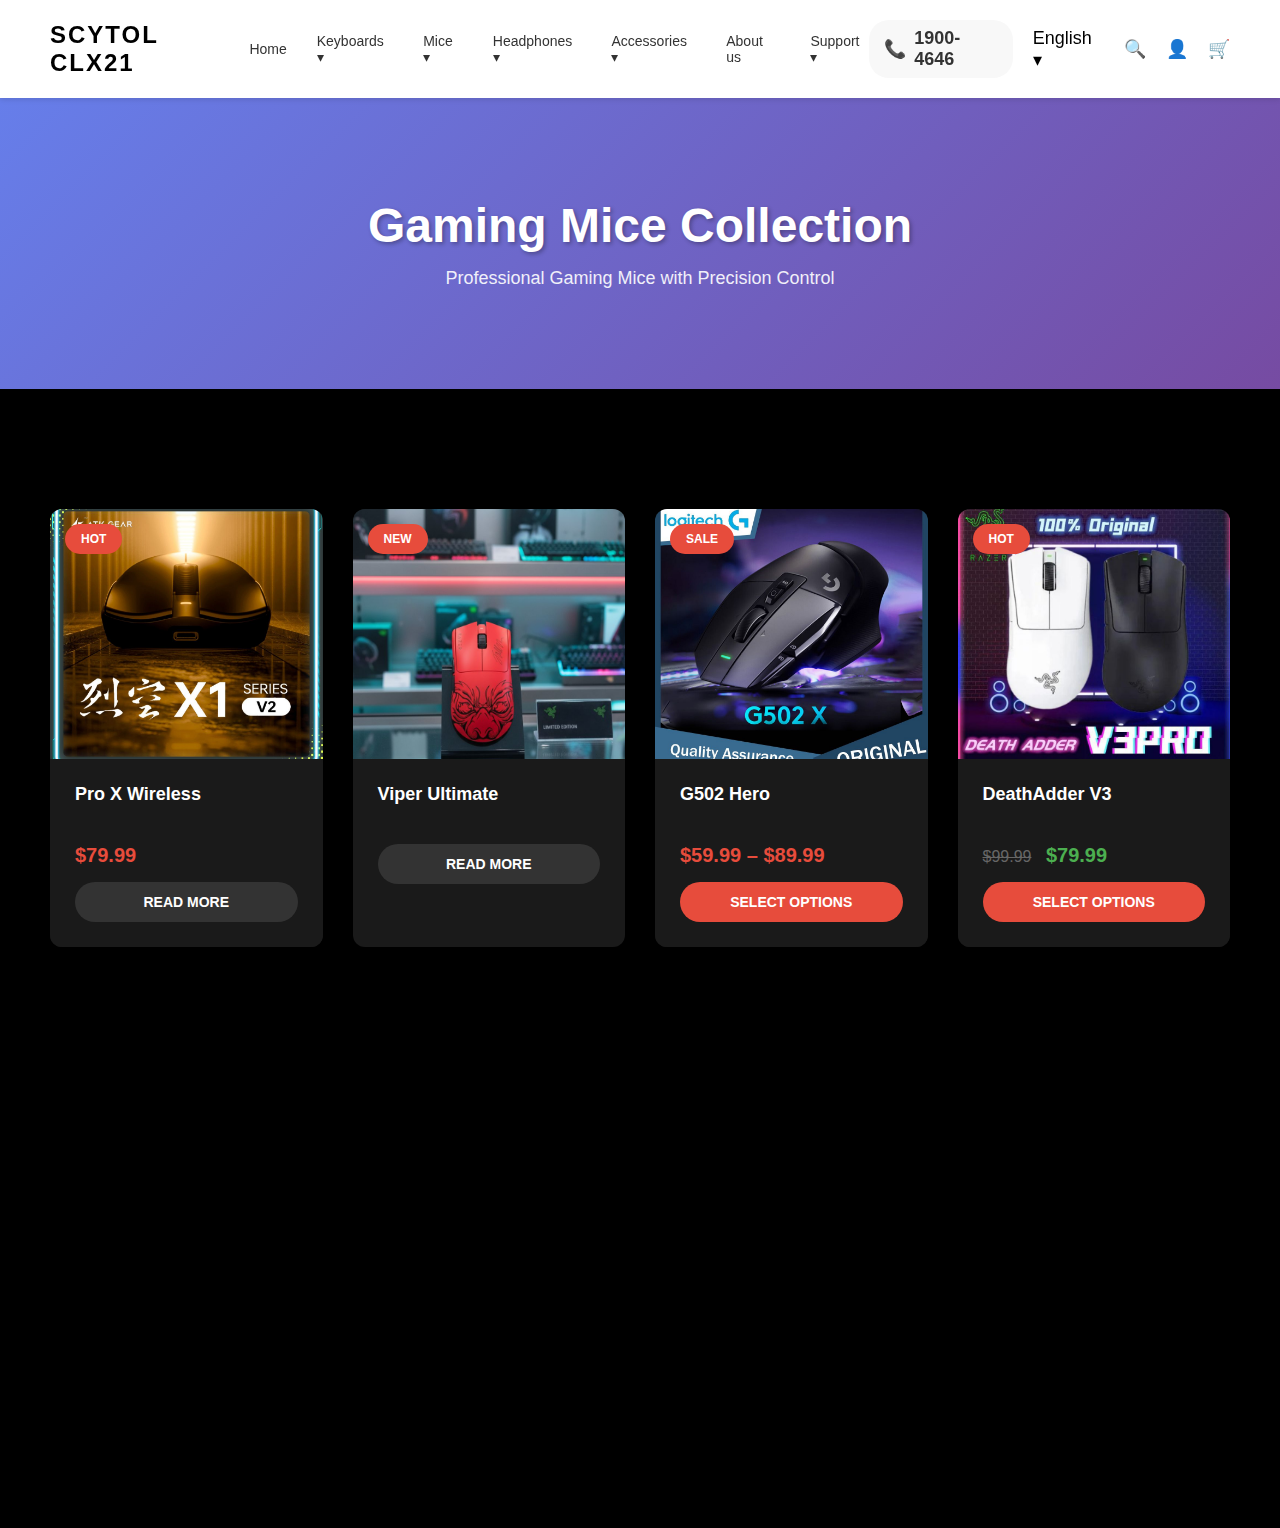
<file: mice.html>
<!DOCTYPE html>
<html lang="vi">
<head>
    <meta charset="UTF-8">
    <meta name="viewport" content="width=device-width, initial-scale=1.0">
    <title>Mice - Scytol CLX21</title>
    <link rel="stylesheet" href="style.css">
    <link rel="stylesheet" href="mice-style.css">
</head>
<body>
    <!-- Header -->
    <header>
        <div class="header-content">
            <div class="logo">SCYTOL CLX21</div>
           <nav>
                <a href="index.html">Home</a>
                <a href="keyboards.html">Keyboards ▾</a>
                <a href="mice.html">Mice ▾</a>
                <a href="headphones.html">Headphones ▾</a>
                <a href="accessories.html">Accessories ▾</a>
                <a href="#about">About us</a>
                <a href="#support">Support ▾</a>
            </nav>
            <div class="header-icons">
                <div class="header-phone">
                    <span class="phone-icon">📞</span>
                    <span class="phone-number">1900-4646</span>
                </div>
                <span class="icon-btn">English ▾</span>
                <span class="icon-btn search-toggle">🔍</span>
                <span class="icon-btn">👤</span>
                <div class="cart-wrapper">
                    <span class="icon-btn cart-icon">🛒</span>
                    <span class="cart-count">0</span>
                </div>
            </div>
        </div>

        <!-- Search Bar Overlay -->
        <div class="search-overlay">
            <div class="search-box">
                <input type="text" class="search-input" placeholder="Search products... (keyboards, mice, headphones, etc.)">
                <button class="search-btn">🔍</button>
                <button class="search-close">×</button>
            </div>
            <div class="search-results"></div>
        </div>
    </header>

    <!-- Page Title -->
    <div class="page-title">
        <div class="container">
            <h1>Gaming Mice Collection</h1>
            <p>Professional Gaming Mice with Precision Control</p>
        </div>
    </div>

    <!-- Mice Grid -->
    <div class="mice-section">
        <div class="container">
            <div class="mice-grid">
                
                <!-- Product 1 -->
                <div class="mouse-card">
                    <div class="mouse-badge">Hot</div>
                    <div class="mouse-image">
                        <img src="images/F1.jpg" alt="Gaming Mouse 1">
                    </div>
                    <div class="mouse-info">
                        <h3>Pro X Wireless</h3>
                        <div class="mouse-price">
                            <span class="price">$79.99</span>
                        </div>
                        <button class="btn-read-more">Read More</button>
                    </div>
                </div>

                <!-- Product 2 -->
                <div class="mouse-card">
                    <div class="mouse-badge">New</div>
                    <div class="mouse-image">
                        <img src="images/V3.jpg" alt="Gaming Mouse 2">
                    </div>
                    <div class="mouse-info">
                        <h3>Viper Ultimate</h3>
                        <button class="btn-read-more">Read More</button>
                    </div>
                </div>

                <!-- Product 3 -->
                <div class="mouse-card">
                    <div class="mouse-badge">Sale</div>
                    <div class="mouse-image">
                        <img src="images/G502.jpg" alt="Gaming Mouse 3">
                    </div>
                    <div class="mouse-info">
                        <h3>G502 Hero</h3>
                        <div class="mouse-price">
                            <span class="price">$59.99 – $89.99</span>
                        </div>
                        <button class="btn-select">Select Options</button>
                    </div>
                </div>

                <!-- Product 4 -->
                <div class="mouse-card">
                    <div class="mouse-badge">Hot</div>
                    <div class="mouse-image">
                        <img src="images/DA3.jpg" alt="Gaming Mouse 4">
                    </div>
                    <div class="mouse-info">
                        <h3>DeathAdder V3</h3>
                        <div class="mouse-price">
                            <span class="price-old">$99.99</span>
                            <span class="price-sale">$79.99</span>
                        </div>
                        <button class="btn-select">Select Options</button>
                    </div>
                </div>

                <!-- Product 5 -->
                <div class="mouse-card">
                    <div class="mouse-image">
                        <img src="images/B3.jpg" alt="Gaming Mouse 5">
                    </div>
                    <div class="mouse-info">
                        <h3>Basilisk V3</h3>
                        <p class="mouse-desc">RGB Gaming Mouse</p>
                        <button class="btn-read-more">Read More</button>
                    </div>
                </div>

                <!-- Product 6 -->
                <div class="mouse-card">
                    <div class="mouse-badge">Popular</div>
                    <div class="mouse-image">
                        <img src="images/O2.jpg" alt="Gaming Mouse 6">
                    </div>
                    <div class="mouse-info">
                        <h3>Model O Wireless</h3>
                        <p class="mouse-desc">Ultra Lightweight</p>
                        <button class="btn-read-more">Read More</button>
                    </div>
                </div>

                <!-- Product 7 -->
                <div class="mouse-card">
                    <div class="mouse-image">
                        <img src="images/A3.jpg" alt="Gaming Mouse 7">
                    </div>
                    <div class="mouse-info">
                        <h3>Aerox 3</h3>
                        <p class="mouse-desc">Super Light Gaming</p>
                        <button class="btn-read-more">Read More</button>
                    </div>
                </div>

                <!-- Product 8 -->
                <div class="mouse-card">
                    <div class="mouse-image">
                        <img src="images/BH.jpg" alt="Gaming Mouse 8">
                    </div>
                    <div class="mouse-info">
                        <h3>Pulsefire Haste</h3>
                        <p class="mouse-desc">Honeycomb Shell Design</p>
                        <button class="btn-read-more">Read More</button>
                    </div>
                </div>

            </div>
        </div>
    </div>

    <script src="script.js"></script>
</body>
</html>
</file>
<file: style.css>
* {
    margin: 0;
    padding: 0;
    box-sizing: border-box;
}

body {
    font-family: 'Arial', sans-serif;
    background-color: #f5f5f5;
}

header {
    background: white;
    padding: 20px 50px;
    box-shadow: 0 2px 5px rgba(0,0,0,0.1);
    position: sticky;
    top: 0;
    z-index: 1000;
}

.header-content {
    display: flex;
    justify-content: space-between;
    align-items: center;
    max-width: 1400px;
    margin: 0 auto;
}

.logo {
    font-size: 24px;
    font-weight: bold;
    letter-spacing: 2px;
}

nav {
    display: flex;
    gap: 30px;
    align-items: center;
}

nav a {
    text-decoration: none;
    color: #333;
    font-size: 14px;
    font-weight: 500;
    transition: color 0.3s;
}

nav a:hover {
    color: #e74c3c;
}

.header-icons {
    display: flex;
    gap: 20px;
    align-items: center;
}

.header-icons span {
    cursor: pointer;
    font-size: 18px;
}

/* Phone Number */
.header-phone {
    display: flex;
    align-items: center;
    gap: 8px;
    padding: 8px 15px;
    background: #f8f8f8;
    border-radius: 20px;
    transition: all 0.3s;
}

.header-phone:hover {
    background: #e74c3c;
    color: white;
}

.phone-icon {
    font-size: 16px;
}

.phone-number {
    font-size: 14px;
    font-weight: 600;
    color: #333;
}

.header-phone:hover .phone-number {
    color: white;
}

/* Icon buttons */
.icon-btn {
    cursor: pointer;
    font-size: 18px;
    transition: transform 0.2s;
}

.icon-btn:hover {
    transform: scale(1.1);
}

/* Cart with badge */
.cart-wrapper {
    position: relative;
    cursor: pointer;
}

.cart-icon {
    font-size: 22px;
    transition: transform 0.3s;
}

.cart-wrapper:hover .cart-icon {
    transform: scale(1.15);
}

.cart-count {
    position: absolute;
    top: -8px;
    right: -8px;
    background: #e74c3c;
    color: white;
    font-size: 11px;
    font-weight: bold;
    width: 20px;
    height: 20px;
    border-radius: 50%;
    display: flex;
    align-items: center;
    justify-content: center;
    box-shadow: 0 2px 5px rgba(231, 76, 60, 0.4);
    animation: pulse 2s infinite;
}

@keyframes pulse {
    0%, 100% {
        transform: scale(1);
    }
    50% {
        transform: scale(1.1);
    }
}

/* Search Overlay */
.search-overlay {
    position: fixed;
    top: 0;
    left: 0;
    width: 100%;
    height: 100%;
    background: rgba(0, 0, 0, 0.95);
    z-index: 9999;
    display: none;
    flex-direction: column;
    align-items: center;
    padding-top: 100px;
    animation: fadeIn 0.3s ease;
}

.search-overlay.active {
    display: flex;
}

.search-box {
    width: 90%;
    max-width: 700px;
    display: flex;
    gap: 10px;
    margin-bottom: 30px;
    animation: slideDown 0.4s ease;
}

@keyframes slideDown {
    from {
        transform: translateY(-50px);
        opacity: 0;
    }
    to {
        transform: translateY(0);
        opacity: 1;
    }
}

.search-input {
    flex: 1;
    padding: 18px 25px;
    font-size: 18px;
    border: 2px solid #333;
    border-radius: 50px;
    background: white;
    outline: none;
    transition: all 0.3s;
}

.search-input:focus {
    border-color: #007bff;
    box-shadow: 0 0 20px rgba(0, 123, 255, 0.3);
}

.search-btn {
    width: 60px;
    height: 60px;
    background: #007bff;
    border: none;
    border-radius: 50%;
    color: white;
    font-size: 24px;
    cursor: pointer;
    transition: all 0.3s;
}

.search-btn:hover {
    background: #0056b3;
    transform: scale(1.1);
}

.search-close {
    width: 60px;
    height: 60px;
    background: #e74c3c;
    border: none;
    border-radius: 50%;
    color: white;
    font-size: 36px;
    cursor: pointer;
    transition: all 0.3s;
    display: flex;
    align-items: center;
    justify-content: center;
    line-height: 1;
}

.search-close:hover {
    background: #c0392b;
    transform: rotate(90deg);
}

.search-results {
    width: 90%;
    max-width: 1200px;
    max-height: 500px;
    overflow-y: auto;
    display: grid;
    grid-template-columns: repeat(auto-fill, minmax(250px, 1fr));
    gap: 20px;
    padding: 20px;
}

.search-result-item {
    background: white;
    border-radius: 12px;
    padding: 15px;
    display: flex;
    gap: 15px;
    cursor: pointer;
    transition: all 0.3s;
    animation: fadeInUp 0.3s ease;
}

@keyframes fadeInUp {
    from {
        transform: translateY(20px);
        opacity: 0;
    }
    to {
        transform: translateY(0);
        opacity: 1;
    }
}

.search-result-item:hover {
    transform: translateY(-5px);
    box-shadow: 0 10px 30px rgba(0, 0, 0, 0.3);
}

.search-result-img {
    width: 80px;
    height: 80px;
    object-fit: cover;
    border-radius: 8px;
    background: #f8f8f8;
}

.search-result-info {
    flex: 1;
}

.search-result-info h4 {
    font-size: 16px;
    margin-bottom: 5px;
    color: #333;
}

.search-result-info p {
    font-size: 14px;
    color: #666;
    margin-bottom: 5px;
}

.search-result-price {
    font-size: 18px;
    font-weight: bold;
    color: #e74c3c;
}

.search-no-results {
    color: white;
    text-align: center;
    font-size: 20px;
    padding: 40px;
}

.container {
    max-width: 1400px;
    margin: 40px auto;
    padding: 0 50px;
}

.grid {
    display: grid;
    grid-template-columns: 1fr 1fr;
    gap: 20px;
    margin-bottom: 20px;
}

.grid-item {
    position: relative;
    border-radius: 12px;
    overflow: hidden;
    cursor: pointer;
    transition: transform 0.3s, box-shadow 0.3s;
    min-height: 300px;
}

.grid-item:hover {
    transform: translateY(-5px);
    box-shadow: 0 10px 30px rgba(0,0,0,0.2);
}

.grid-item img {
    width: 100%;
    height: 100%;
    object-fit: cover;
    display: block;
}

.grid-item-content {
    position: absolute;
    top: 0;
    left: 0;
    width: 100%;
    height: 100%;
    display: flex;
    align-items: center;
    justify-content: center;
    background: rgba(0,0,0,0.3);
    transition: background 0.3s;
}

.grid-item:hover .grid-item-content {
    background: rgba(0,0,0,0.5);
}

.grid-item h2 {
    color: white;
    font-size: 32px;
    font-weight: bold;
    text-align: center;
    text-shadow: 2px 2px 4px rgba(0,0,0,0.5);
    padding: 20px;
    user-select: none;  
    pointer-events: none;
}

.large-item {
    grid-row: span 2;
    min-height: 620px;
}

.bottom-row {
    display: grid;
    grid-template-columns: 1fr 1fr;
    gap: 20px;
}

.placeholder-img {
    width: 100%;
    height: 100%;
    background: linear-gradient(135deg, #667eea 0%, #764ba2 100%);
}

.placeholder-img-2 {
    background: linear-gradient(135deg, #f093fb 0%, #f5576c 100%);
}

.placeholder-img-3 {
    background: linear-gradient(135deg, #4facfe 0%, #00f2fe 100%);
}

.placeholder-img-4 {
    background: linear-gradient(135deg, #43e97b 0%, #38f9d7 100%);
}

/* Products Section */
.products-section {
    background: white;
    padding: 60px 0;
    margin-top: 40px;
}

.section-header {
    display: flex;
    justify-content: space-between;
    align-items: center;
    margin-bottom: 40px;
}

.section-header h2 {
    font-size: 36px;
    font-weight: bold;
    color: #000;
}

.view-all {
    text-decoration: none;
    color: #333;
    font-size: 16px;
    transition: color 0.3s;
}

.view-all:hover {
    color: #e74c3c;
}

.products-grid {
    display: grid;
    grid-template-columns: repeat(3, 1fr);
    gap: 30px;
    margin-bottom: 40px;
}

.product-card {
    position: relative;
    background: white;
    border-radius: 8px;
    overflow: hidden;
    transition: transform 0.3s, box-shadow 0.3s;
    cursor: pointer;
}

.product-card:hover {
    transform: translateY(-8px);
    box-shadow: 0 8px 25px rgba(0,0,0,0.15);
}

.product-badge {
    position: absolute;
    top: 15px;
    left: 15px;
    background: #ff4444;
    color: white;
    padding: 6px 12px;
    border-radius: 20px;
    font-size: 12px;
    font-weight: bold;
    z-index: 10;
}

.product-image {
    width: 100%;
    height: 280px;
    overflow: hidden;
    background: #f8f8f8;
}

.product-image img {
    width: 100%;
    height: 100%;
    object-fit: cover;
}

.placeholder-product-img {
    width: 100%;
    height: 100%;
    background: linear-gradient(135deg, #a8d5e2 0%, #7ab8cc 100%);
}

.product-info {
    padding: 20px;
}

.product-info h3 {
    font-size: 16px;
    font-weight: 600;
    color: #000;
    margin-bottom: 12px;
    line-height: 1.4;
    min-height: 44px;
}

.product-price {
    display: flex;
    align-items: center;
    gap: 10px;
    margin-bottom: 12px;
}

.price-sale {
    font-size: 18px;
    font-weight: bold;
    color: #ff4444;
}

.price-original {
    font-size: 14px;
    color: #999;
    text-decoration: line-through;
}

.product-colors {
    display: flex;
    align-items: center;
    gap: 8px;
}

.color-dot {
    width: 24px;
    height: 24px;
    border-radius: 50%;
    cursor: pointer;
    transition: transform 0.2s;
}

.color-dot:hover {
    transform: scale(1.2);
}

.color-more {
    font-size: 12px;
    color: #666;
    margin-left: 4px;
}

.products-nav {
    display: flex;
    justify-content: center;
    gap: 15px;
    margin-top: 30px;
}

.nav-arrow {
    width: 40px;
    height: 40px;
    border: 1px solid #ddd;
    background: white;
    border-radius: 50%;
    font-size: 24px;
    cursor: pointer;
    transition: all 0.3s;
    display: flex;
    align-items: center;
    justify-content: center;
}

.nav-arrow:hover {
    background: #000;
    color: white;
    border-color: #000;
}

/* Modal Lightbox */
.modal {
    display: none;
    position: fixed;
    z-index: 9999;
    padding-top: 50px;
    left: 0;
    top: 0;
    width: 100%;
    height: 100%;
    overflow: auto;
    background-color: rgba(0, 0, 0, 0.95);
    animation: fadeIn 0.3s;
}

@keyframes fadeIn {
    from { opacity: 0; }
    to { opacity: 1; }
}

.modal-content {
    margin: auto;
    display: block;
    max-width: 90%;
    max-height: 85vh;
    object-fit: contain;
    animation: zoomIn 0.3s;
}

@keyframes zoomIn {
    from { transform: scale(0.7); }
    to { transform: scale(1); }
}

.modal-close {
    position: absolute;
    top: 20px;
    right: 40px;
    color: #fff;
    font-size: 50px;
    font-weight: bold;
    cursor: pointer;
    transition: color 0.3s;
}

.modal-close:hover {
    color: #ff4444;
}

.modal-caption {
    margin: auto;
    display: block;
    width: 80%;
    max-width: 700px;
    text-align: center;
    color: #ccc;
    padding: 20px;
    font-size: 18px;
}

/* ===== SUPPORT CHAT WIDGET ===== */
/* Chat Button */
.support-chat-button {
    position: fixed;
    bottom: 30px;
    right: 30px;
    width: 60px;
    height: 60px;
    background: linear-gradient(135deg, #007bff 0%, #0056b3 100%);
    border-radius: 50%;
    display: flex;
    align-items: center;
    justify-content: center;
    cursor: pointer;
    box-shadow: 0 8px 30px rgba(0, 123, 255, 0.4);
    transition: all 0.3s ease;
    z-index: 1001;
    animation: slideInUp 0.5s ease;
}

.support-chat-button:hover {
    transform: scale(1.1);
    box-shadow: 0 12px 40px rgba(0, 123, 255, 0.6);
}

.chat-icon {
    font-size: 28px;
    position: relative;
    z-index: 2;
}

.pulse-ring {
    position: absolute;
    width: 100%;
    height: 100%;
    border: 3px solid rgba(0, 123, 255, 0.5);
    border-radius: 50%;
    animation: pulseRing 2s infinite;
}

@keyframes pulseRing {
    0% {
        transform: scale(1);
        opacity: 1;
    }
    100% {
        transform: scale(1.4);
        opacity: 0;
    }
}

@keyframes slideInUp {
    from {
        transform: translateY(100px);
        opacity: 0;
    }
    to {
        transform: translateY(0);
        opacity: 1;
    }
}

/* Chat Box */
.support-chat-box {
    position: fixed;
    bottom: 110px;
    right: 30px;
    width: 380px;
    max-height: 600px;
    background: white;
    border-radius: 16px;
    box-shadow: 0 10px 40px rgba(0, 0, 0, 0.2);
    z-index: 1000;
    display: none;
    flex-direction: column;
    animation: slideInUp 0.3s ease;
}

.support-chat-box.active {
    display: flex;
}

/* Chat Header */
.chat-header {
    background: linear-gradient(135deg, #007bff 0%, #0056b3 100%);
    color: white;
    padding: 20px;
    border-radius: 16px 16px 0 0;
    display: flex;
    justify-content: space-between;
    align-items: flex-start;
}

.chat-header-content h3 {
    font-size: 20px;
    margin-bottom: 5px;
    font-weight: 600;
}

.chat-header-content p {
    font-size: 14px;
    opacity: 0.9;
    margin: 0;
    line-height: 1.4;
}

.chat-close {
    background: rgba(255, 255, 255, 0.2);
    border: none;
    color: white;
    font-size: 28px;
    width: 36px;
    height: 36px;
    border-radius: 50%;
    cursor: pointer;
    transition: all 0.3s;
    display: flex;
    align-items: center;
    justify-content: center;
    line-height: 1;
}

.chat-close:hover {
    background: rgba(255, 255, 255, 0.3);
    transform: rotate(90deg);
}

/* Chat Body */
.chat-body {
    padding: 20px;
    flex: 1;
    overflow-y: auto;
    max-height: 400px;
}

.chat-welcome {
    background: #f8f9fa;
    padding: 15px;
    border-radius: 8px;
    margin-bottom: 20px;
}

.chat-welcome p {
    font-size: 14px;
    color: #555;
    margin: 0;
    line-height: 1.6;
}

.chat-quick-questions h4 {
    font-size: 14px;
    color: #333;
    margin-bottom: 12px;
    font-weight: 600;
}

.quick-question-btn {
    display: block;
    width: 100%;
    padding: 12px 15px;
    margin-bottom: 8px;
    background: white;
    border: 1px solid #e0e0e0;
    border-radius: 8px;
    text-align: left;
    font-size: 14px;
    color: #333;
    cursor: pointer;
    transition: all 0.3s;
}

.quick-question-btn:hover {
    background: #f8f9fa;
    border-color: #007bff;
    color: #007bff;
}

/* Chat Input */
.chat-input-area {
    padding: 15px 20px;
    border-top: 1px solid #e0e0e0;
    display: flex;
    gap: 10px;
    align-items: center;
}

.chat-input {
    flex: 1;
    padding: 12px 15px;
    border: 1px solid #e0e0e0;
    border-radius: 25px;
    font-size: 14px;
    outline: none;
    transition: all 0.3s;
}

.chat-input:focus {
    border-color: #007bff;
}

.chat-send-btn {
    width: 40px;
    height: 40px;
    background: #007bff;
    border: none;
    border-radius: 50%;
    color: white;
    font-size: 18px;
    cursor: pointer;
    transition: all 0.3s;
    display: flex;
    align-items: center;
    justify-content: center;
}

.chat-send-btn:hover {
    background: #0056b3;
    transform: scale(1.1);
}
/* ===== FOOTER ===== */
.site-footer {
    margin-top: 60px;
}

/* Top Footer - Gradient Background */
.footer-top {
    background: linear-gradient(135deg, #667eea 0%, #764ba2 100%);
    padding: 60px 0;
    position: relative;
    overflow: hidden;
}

.footer-top::before {
    content: '';
    position: absolute;
    top: -50%;
    left: -50%;
    width: 200%;
    height: 200%;
    background: radial-gradient(circle, rgba(255,255,255,0.1) 0%, transparent 50%);
    animation: pulse-bg 15s infinite;
}

@keyframes pulse-bg {
    0%, 100% { transform: translate(0, 0); }
    50% { transform: translate(20px, 20px); }
}

.footer-top-grid {
    display: grid;
    grid-template-columns: repeat(3, 1fr);
    gap: 50px;
    position: relative;
    z-index: 1;
}

.footer-contact h3,
.footer-why h3,
.footer-social h3 {
    font-size: 20px;
    font-weight: 700;
    color: white;
    margin-bottom: 25px;
    text-transform: uppercase;
    letter-spacing: 1px;
}

.contact-item {
    display: flex;
    align-items: flex-start;
    gap: 15px;
    margin-bottom: 20px;
    padding: 15px;
    background: rgba(255, 255, 255, 0.1);
    border-radius: 12px;
    backdrop-filter: blur(10px);
    transition: all 0.3s;
}

.contact-item:hover {
    background: rgba(255, 255, 255, 0.2);
    transform: translateX(10px);
}

.contact-icon {
    font-size: 24px;
}

.contact-item strong {
    display: block;
    color: white;
    font-size: 16px;
    margin-bottom: 3px;
}

.contact-item p {
    color: rgba(255, 255, 255, 0.8);
    font-size: 13px;
    margin: 0;
}

.footer-why ul {
    list-style: none;
}

.footer-why li {
    padding: 12px 0;
    color: white;
    font-size: 15px;
    border-bottom: 1px solid rgba(255, 255, 255, 0.1);
    transition: all 0.3s;
}

.footer-why li:hover {
    padding-left: 15px;
    color: #ffd700;
}

.social-icons {
    display: flex;
    gap: 12px;
    margin-bottom: 30px;
}

.social-icon {
    width: 50px;
    height: 50px;
    background: rgba(255, 255, 255, 0.15);
    border-radius: 50%;
    display: flex;
    align-items: center;
    justify-content: center;
    text-decoration: none;
    font-size: 22px;
    transition: all 0.3s;
    backdrop-filter: blur(10px);
}

.social-icon:hover {
    background: white;
    transform: translateY(-5px) rotate(10deg);
    box-shadow: 0 10px 30px rgba(0, 0, 0, 0.3);
}

.payment-icons {
    display: flex;
    flex-wrap: wrap;
    gap: 10px;
}

.payment-icon {
    background: white;
    padding: 10px 18px;
    border-radius: 8px;
    font-size: 13px;
    font-weight: 600;
    color: #333;
    box-shadow: 0 4px 15px rgba(0, 0, 0, 0.1);
    transition: all 0.3s;
}

.payment-icon:hover {
    transform: translateY(-3px);
    box-shadow: 0 8px 25px rgba(0, 0, 0, 0.2);
}

/* Bottom Footer - Dark Gradient */
.footer-bottom {
    background: linear-gradient(180deg, #1a1a2e 0%, #16213e 100%);
    padding: 60px 0;
}

.footer-bottom-grid {
    display: grid;
    grid-template-columns: repeat(4, 1fr);
    gap: 40px;
}

.footer-column h4 {
    font-size: 18px;
    font-weight: 700;
    color: white;
    margin-bottom: 25px;
    position: relative;
    padding-bottom: 12px;
}

.footer-column h4::after {
    content: '';
    position: absolute;
    bottom: 0;
    left: 0;
    width: 40px;
    height: 3px;
    background: linear-gradient(90deg, #e74c3c, #f39c12);
    border-radius: 3px;
}

.footer-column ul {
    list-style: none;
}

.footer-column li {
    margin-bottom: 14px;
}

.footer-column a {
    color: rgba(255, 255, 255, 0.7);
    text-decoration: none;
    font-size: 15px;
    transition: all 0.3s;
    display: inline-block;
}

.footer-column a:hover {
    color: #f39c12;
    transform: translateX(8px);
}

/* Copyright - Darkest */
.footer-copyright {
    background: linear-gradient(90deg, #0f0f23 0%, #1a1a2e 50%, #0f0f23 100%);
    padding: 25px 0;
    border-top: 1px solid rgba(255, 255, 255, 0.05);
}

.copyright-content {
    display: flex;
    justify-content: space-between;
    align-items: center;
}

.footer-logo {
    font-size: 24px;
    font-weight: bold;
    color: white;
    letter-spacing: 3px;
    background: linear-gradient(90deg, #667eea, #764ba2, #e74c3c);
    -webkit-background-clip: text;
    -webkit-text-fill-color: transparent;
    background-clip: text;
}

.footer-copyright p {
    font-size: 14px;
    color: rgba(255, 255, 255, 0.6);
    margin: 0;
}

/* Responsive */
@media (max-width: 992px) {
    .footer-top-grid {
        grid-template-columns: repeat(2, 1fr);
    }
    
    .footer-bottom-grid {
        grid-template-columns: repeat(2, 1fr);
    }
}

@media (max-width: 768px) {
    .footer-top-grid,
    .footer-bottom-grid {
        grid-template-columns: 1fr;
        gap: 30px;
    }
    
    .footer-top,
    .footer-bottom {
        padding: 40px 0;
    }
    
    .copyright-content {
        flex-direction: column;
        gap: 15px;
        text-align: center;
    }
}

/* Responsive Design */
@media (max-width: 1200px) {
    .products-grid {
        grid-template-columns: repeat(3, 1fr);
    }
}

@media (max-width: 992px) {
    .products-grid {
        grid-template-columns: repeat(2, 1fr);
    }
    
    .section-header h2 {
        font-size: 28px;
    }
}

@media (max-width: 768px) {
    .header-content {
        flex-direction: column;
        gap: 20px;
    }

    nav {
        flex-wrap: wrap;
        justify-content: center;
    }

    .grid {
        grid-template-columns: 1fr;
    }

    .large-item {
        grid-row: span 1;
        min-height: 300px;
    }

    .bottom-row {
        grid-template-columns: 1fr;
    }

    .container {
        padding: 0 20px;
    }

    header {
        padding: 20px;
    }

    .grid-item h2 {
        font-size: 24px;
    }
    
    .products-grid {
        grid-template-columns: 1fr;
        gap: 20px;
    }
    
    .section-header h2 {
        font-size: 24px;
    }
    
    .modal-content {
        max-width: 95%;
    }
    
    .modal-close {
        top: 10px;
        right: 20px;
        font-size: 35px;
    }

    /* Support Widget Mobile */
    .support-chat-button {
        bottom: 20px;
        right: 20px;
        width: 55px;
        height: 55px;
    }

    .chat-icon {
        font-size: 24px;
    }

    .support-chat-box {
        width: calc(100vw - 40px);
        right: 20px;
        bottom: 90px;
        max-height: 500px;
    }

    .chat-body {
        max-height: 300px;
    }
}
</file>
<file: keyboards-style.css>
/* Page Title */
.page-title {
    background: linear-gradient(135deg, #667eea 0%, #764ba2 100%);
    padding: 60px 0;
    text-align: center;
    color: white;
}

.page-title h1 {
    font-size: 48px;
    font-weight: bold;
    margin-bottom: 15px;
    text-shadow: 2px 2px 4px rgba(0,0,0,0.3);
}

.page-title p {
    font-size: 18px;
    opacity: 0.9;
}

/* Keyboards Section */
.keyboards-section {
    background: #000;
    padding: 80px 0;
    min-height: 100vh;
}

.keyboards-grid {
    display: grid;
    grid-template-columns: repeat(4, 1fr);
    gap: 30px;
}

.keyboard-card {
    position: relative;
    background: #1a1a1a;
    border-radius: 12px;
    overflow: hidden;
    transition: transform 0.3s, box-shadow 0.3s;
    cursor: pointer;
}

.keyboard-card:hover {
    transform: translateY(-10px);
    box-shadow: 0 15px 40px rgba(231, 76, 60, 0.3);
}

.keyboard-badge {
    position: absolute;
    top: 15px;
    left: 15px;
    background: #e74c3c;
    color: white;
    padding: 8px 16px;
    border-radius: 20px;
    font-size: 12px;
    font-weight: bold;
    z-index: 10;
    text-transform: uppercase;
}

.keyboard-image {
    width: 100%;
    height: 250px;
    overflow: hidden;
    background: #111;
    display: flex;
    align-items: center;
    justify-content: center;
}

.keyboard-image img {
    width: 100%;
    height: 100%;
    object-fit: cover;
    transition: transform 0.3s;
}

.keyboard-card:hover .keyboard-image img {
    transform: scale(1.1);
}

.keyboard-info {
    padding: 25px;
    background: #1a1a1a;
}

.keyboard-info h3 {
    font-size: 18px;
    font-weight: 600;
    color: #fff;
    margin-bottom: 10px;
    min-height: 50px;
}

.keyboard-desc {
    font-size: 14px;
    color: #999;
    margin-bottom: 15px;
}

.keyboard-price {
    margin-bottom: 15px;
}

.price {
    font-size: 20px;
    font-weight: bold;
    color: #e74c3c;
}

.price-old {
    font-size: 16px;
    color: #666;
    text-decoration: line-through;
    margin-right: 10px;
}

.price-sale {
    font-size: 20px;
    font-weight: bold;
    color: #4caf50;
}

.btn-read-more,
.btn-select {
    width: 100%;
    padding: 12px 20px;
    border: none;
    border-radius: 25px;
    font-size: 14px;
    font-weight: 600;
    cursor: pointer;
    transition: all 0.3s;
    text-transform: uppercase;
}

.btn-read-more {
    background: #333;
    color: white;
}

.btn-read-more:hover {
    background: #e74c3c;
}

.btn-select {
    background: #e74c3c;
    color: white;
}

.btn-select:hover {
    background: #c0392b;
    transform: translateY(-2px);
    box-shadow: 0 5px 15px rgba(231, 76, 60, 0.4);
}

/* Responsive */
@media (max-width: 1200px) {
    .keyboards-grid {
        grid-template-columns: repeat(3, 1fr);
    }
}

@media (max-width: 992px) {
    .keyboards-grid {
        grid-template-columns: repeat(2, 1fr);
    }
    
    .page-title h1 {
        font-size: 36px;
    }
}

@media (max-width: 768px) {
    .keyboards-grid {
        grid-template-columns: 1fr;
        gap: 20px;
    }
    
    .page-title h1 {
        font-size: 28px;
    }
    
    .keyboards-section {
        padding: 40px 0;
    }
}
</file>
<file: headphones-style.css>
/* Page Title */
.page-title {
    background: linear-gradient(135deg, #667eea 0%, #764ba2 100%);
    padding: 60px 0;
    text-align: center;
    color: white;
}

.page-title h1 {
    font-size: 48px;
    font-weight: bold;
    margin-bottom: 15px;
    text-shadow: 2px 2px 4px rgba(0,0,0,0.3);
}

.page-title p {
    font-size: 18px;
    opacity: 0.9;
}

/* Headphones Section */
.headphones-section {
    background: #000;
    padding: 80px 0;
    min-height: 100vh;
}

.headphones-grid {
    display: grid;
    grid-template-columns: repeat(4, 1fr);
    gap: 30px;
}

.headphone-card {
    position: relative;
    background: linear-gradient(145deg, #1a1a1a 0%, #0f0f0f 100%);
    border-radius: 16px;
    overflow: hidden;
    transition: transform 0.3s, box-shadow 0.3s;
    cursor: pointer;
    border: 1px solid rgba(255, 255, 255, 0.05);
}

.headphone-card:hover {
    transform: translateY(-10px);
    box-shadow: 0 20px 50px rgba(231, 76, 60, 0.4);
    border-color: rgba(231, 76, 60, 0.3);
}

.headphone-badge {
    position: absolute;
    top: 15px;
    left: 15px;
    background: #ff4444;
    color: white;
    padding: 8px 18px;
    border-radius: 25px;
    font-size: 11px;
    font-weight: bold;
    z-index: 10;
    text-transform: uppercase;
    letter-spacing: 1px;
    box-shadow: 0 4px 15px rgba(255, 68, 68, 0.4);
}

.headphone-image {
    width: 100%;
    height: 280px;
    overflow: hidden;
    background: linear-gradient(180deg, #1a1a1a 0%, #0a0a0a 100%);
    display: flex;
    align-items: center;
    justify-content: center;
    position: relative;
}

.headphone-image::before {
    content: '';
    position: absolute;
    width: 100%;
    height: 100%;
    background: radial-gradient(circle at center, rgba(231, 76, 60, 0.1) 0%, transparent 70%);
    opacity: 0;
    transition: opacity 0.3s;
}

.headphone-card:hover .headphone-image::before {
    opacity: 1;
}

.headphone-image img {
    width: 100%;
    height: 100%;
    object-fit: cover;
    transition: transform 0.4s ease;
}

.headphone-card:hover .headphone-image img {
    transform: scale(1.08);
}

.headphone-info {
    padding: 25px;
    background: #0f0f0f;
}

.headphone-info h3 {
    font-size: 19px;
    font-weight: 600;
    color: #fff;
    margin-bottom: 15px;
    min-height: 50px;
    display: flex;
    align-items: center;
    letter-spacing: 0.5px;
}

.headphone-desc {
    font-size: 13px;
    color: #888;
    margin-bottom: 15px;
    line-height: 1.5;
}

.headphone-price {
    margin-bottom: 18px;
    display: flex;
    align-items: center;
    gap: 10px;
}

.price {
    font-size: 22px;
    font-weight: bold;
    color: #ff4444;
    letter-spacing: 0.5px;
}

.price-old {
    font-size: 16px;
    color: #555;
    text-decoration: line-through;
}

.price-sale {
    font-size: 22px;
    font-weight: bold;
    color: #4caf50;
    letter-spacing: 0.5px;
}

.btn-read-more,
.btn-select {
    width: 100%;
    padding: 14px 20px;
    border: none;
    border-radius: 8px;
    font-size: 13px;
    font-weight: 700;
    cursor: pointer;
    transition: all 0.3s;
    text-transform: uppercase;
    letter-spacing: 1px;
}

.btn-read-more {
    background: #2a2a2a;
    color: white;
    border: 1px solid #333;
}

.btn-read-more:hover {
    background: #ff4444;
    border-color: #ff4444;
    box-shadow: 0 5px 20px rgba(255, 68, 68, 0.3);
}

.btn-select {
    background: linear-gradient(135deg, #ff4444 0%, #e63939 100%);
    color: white;
    box-shadow: 0 4px 15px rgba(255, 68, 68, 0.3);
}

.btn-select:hover {
    background: linear-gradient(135deg, #e63939 0%, #cc2f2f 100%);
    transform: translateY(-2px);
    box-shadow: 0 6px 25px rgba(255, 68, 68, 0.5);
}

/* Responsive */
@media (max-width: 1200px) {
    .headphones-grid {
        grid-template-columns: repeat(3, 1fr);
    }
}

@media (max-width: 992px) {
    .headphones-grid {
        grid-template-columns: repeat(2, 1fr);
    }
    
    .page-title h1 {
        font-size: 36px;
    }
}

@media (max-width: 768px) {
    .headphones-grid {
        grid-template-columns: 1fr;
        gap: 20px;
    }
    
    .page-title h1 {
        font-size: 28px;
    }
    
    .headphones-section {
        padding: 40px 0;
    }
}
</file>
<file: mice-style.css>
/* Page Title */
.page-title {
    background: linear-gradient(135deg, #667eea 0%, #764ba2 100%);
    padding: 60px 0;
    text-align: center;
    color: white;
}

.page-title h1 {
    font-size: 48px;
    font-weight: bold;
    margin-bottom: 15px;
    text-shadow: 2px 2px 4px rgba(0,0,0,0.3);
}

.page-title p {
    font-size: 18px;
    opacity: 0.9;
}

/* Mice Section */
.mice-section {
    background: #000;
    padding: 80px 0;
    min-height: 100vh;
}

.mice-grid {
    display: grid;
    grid-template-columns: repeat(4, 1fr);
    gap: 30px;
}

.mouse-card {
    position: relative;
    background: #1a1a1a;
    border-radius: 12px;
    overflow: hidden;
    transition: transform 0.3s, box-shadow 0.3s;
    cursor: pointer;
}

.mouse-card:hover {
    transform: translateY(-10px);
    box-shadow: 0 15px 40px rgba(231, 76, 60, 0.3);
}

.mouse-badge {
    position: absolute;
    top: 15px;
    left: 15px;
    background: #e74c3c;
    color: white;
    padding: 8px 16px;
    border-radius: 20px;
    font-size: 12px;
    font-weight: bold;
    z-index: 10;
    text-transform: uppercase;
}

.mouse-image {
    width: 100%;
    height: 250px;
    overflow: hidden;
    background: #111;
    display: flex;
    align-items: center;
    justify-content: center;
}

.mouse-image img {
    width: 100%;
    height: 100%;
    object-fit: cover;
    transition: transform 0.3s;
}

.mouse-card:hover .mouse-image img {
    transform: scale(1.1);
}

.mouse-info {
    padding: 25px;
    background: #1a1a1a;
}

.mouse-info h3 {
    font-size: 18px;
    font-weight: 600;
    color: #fff;
    margin-bottom: 10px;
    min-height: 50px;
}

.mouse-desc {
    font-size: 14px;
    color: #999;
    margin-bottom: 15px;
}

.mouse-price {
    margin-bottom: 15px;
}

.price {
    font-size: 20px;
    font-weight: bold;
    color: #e74c3c;
}

.price-old {
    font-size: 16px;
    color: #666;
    text-decoration: line-through;
    margin-right: 10px;
}

.price-sale {
    font-size: 20px;
    font-weight: bold;
    color: #4caf50;
}

.btn-read-more,
.btn-select {
    width: 100%;
    padding: 12px 20px;
    border: none;
    border-radius: 25px;
    font-size: 14px;
    font-weight: 600;
    cursor: pointer;
    transition: all 0.3s;
    text-transform: uppercase;
}

.btn-read-more {
    background: #333;
    color: white;
}

.btn-read-more:hover {
    background: #e74c3c;
}

.btn-select {
    background: #e74c3c;
    color: white;
}

.btn-select:hover {
    background: #c0392b;
    transform: translateY(-2px);
    box-shadow: 0 5px 15px rgba(231, 76, 60, 0.4);
}

/* Responsive */
@media (max-width: 1200px) {
    .mice-grid {
        grid-template-columns: repeat(3, 1fr);
    }
}

@media (max-width: 992px) {
    .mice-grid {
        grid-template-columns: repeat(2, 1fr);
    }
    
    .page-title h1 {
        font-size: 36px;
    }
}

@media (max-width: 768px) {
    .mice-grid {
        grid-template-columns: 1fr;
        gap: 20px;
    }
    
    .page-title h1 {
        font-size: 28px;
    }
    
    .mice-section {
        padding: 40px 0;
    }
}
</file>
